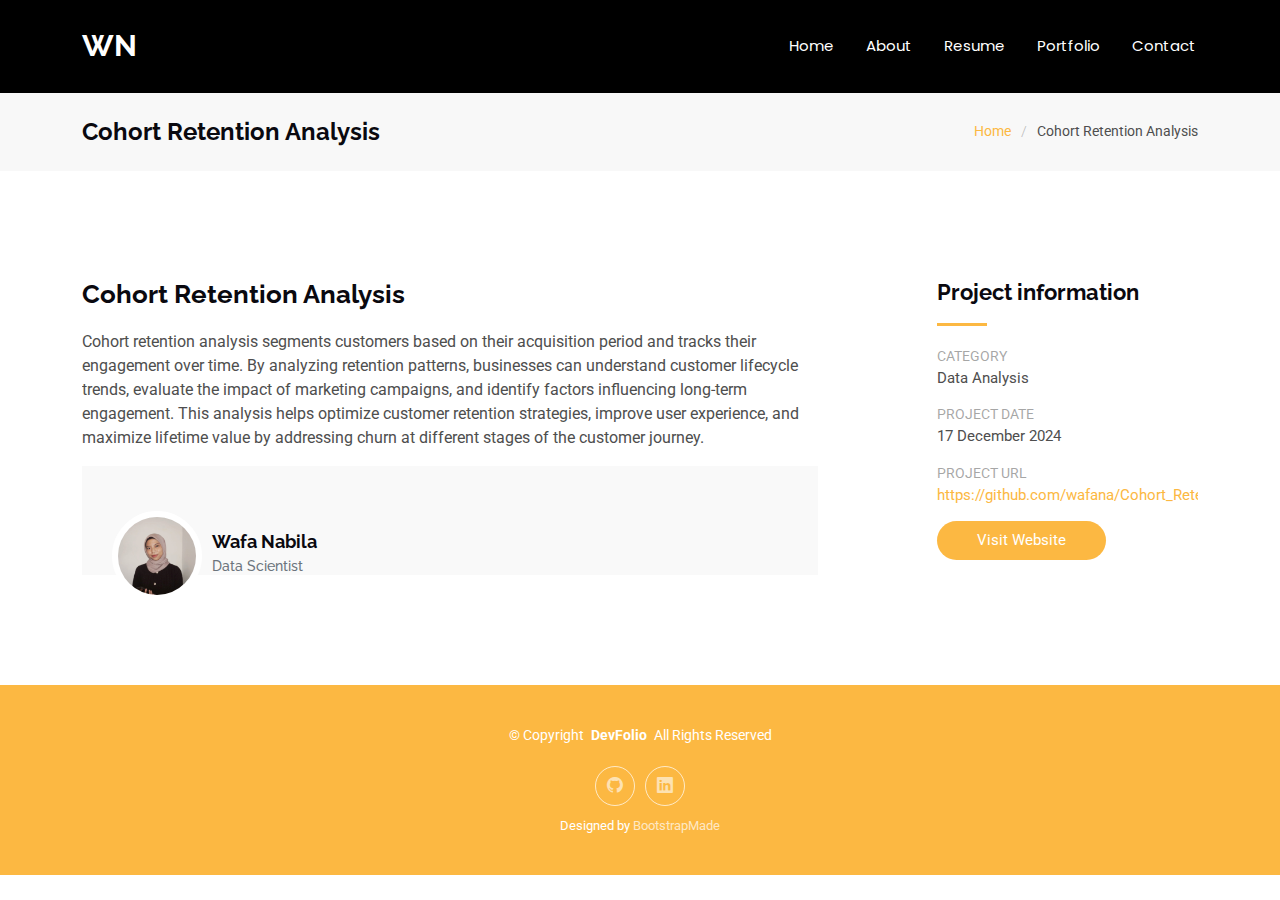
<file: portfolio-details-cohort.html>
<!DOCTYPE html>
<html lang="en">

<head>
  <meta charset="utf-8">
  <meta content="width=device-width, initial-scale=1.0" name="viewport">
  <title>Portfolio Details - DevFolio Bootstrap Template</title>
  <meta name="description" content="">
  <meta name="keywords" content="">

  <!-- Favicons -->
  <link href="assets/img/favicon.png" rel="icon">
  <link href="assets/img/apple-touch-icon.png" rel="apple-touch-icon">

  <!-- Fonts -->
  <link href="https://fonts.googleapis.com" rel="preconnect">
  <link href="https://fonts.gstatic.com" rel="preconnect" crossorigin>
  <link href="https://fonts.googleapis.com/css2?family=Roboto:ital,wght@0,100;0,300;0,400;0,500;0,700;0,900;1,100;1,300;1,400;1,500;1,700;1,900&family=Poppins:ital,wght@0,100;0,200;0,300;0,400;0,500;0,600;0,700;0,800;0,900;1,100;1,200;1,300;1,400;1,500;1,600;1,700;1,800;1,900&family=Raleway:ital,wght@0,100;0,200;0,300;0,400;0,500;0,600;0,700;0,800;0,900;1,100;1,200;1,300;1,400;1,500;1,600;1,700;1,800;1,900&display=swap" rel="stylesheet">

  <!-- Vendor CSS Files -->
  <link href="assets/vendor/bootstrap/css/bootstrap.min.css" rel="stylesheet">
  <link href="assets/vendor/bootstrap-icons/bootstrap-icons.css" rel="stylesheet">
  <link href="assets/vendor/aos/aos.css" rel="stylesheet">
  <link href="assets/vendor/glightbox/css/glightbox.min.css" rel="stylesheet">
  <link href="assets/vendor/swiper/swiper-bundle.min.css" rel="stylesheet">

  <!-- Main CSS File -->
  <link href="assets/css/main.css" rel="stylesheet">

  <!-- =======================================================
  * Template Name: DevFolio
  * Template URL: https://bootstrapmade.com/devfolio-bootstrap-portfolio-html-template/
  * Updated: Aug 07 2024 with Bootstrap v5.3.3
  * Author: BootstrapMade.com
  * License: https://bootstrapmade.com/license/
  ======================================================== -->
</head>

<body class="portfolio-details-page">

  <header id="header" class="header d-flex align-items-center sticky-top">
    <div class="container-fluid container-xl position-relative d-flex align-items-center justify-content-between">

      <a href="index.html" class="logo d-flex align-items-center">
        <!-- Uncomment the line below if you also wish to use an image logo -->
        <!-- <img src="assets/img/logo.png" alt=""> -->
        <h1 class="sitename">WN</h1>
      </a>

      <nav id="navmenu" class="navmenu">
        <ul>
          <li><a href="#hero">Home<br></a></li>
          <li><a href="#about">About</a></li>
          <li><a href="#resume">Resume</a></li>
          <li><a href="#portfolio">Portfolio</a></li>
          <li><a href="#contact">Contact</a></li>
        </ul>
        <i class="mobile-nav-toggle d-xl-none bi bi-list"></i>
      </nav>

    </div>
  </header>

  <main class="main">

    <!-- Page Title -->
    <div class="page-title" data-aos="fade">
      <div class="container d-lg-flex justify-content-between align-items-center">
        <h1 class="mb-2 mb-lg-0">Cohort Retention Analysis</h1>
        <nav class="breadcrumbs">
          <ol>
            <li><a href="index.html">Home</a></li>
            <li class="current">Cohort Retention Analysis</li>
          </ol>
        </nav>
      </div>
    </div><!-- End Page Title -->

    <!-- Portfolio Details Section -->
    <section id="portfolio-details" class="portfolio-details section">

      <div class="container" data-aos="fade-up">

        <div class="portfolio-details-slider swiper init-swiper">
          <script type="application/json" class="swiper-config">
            {
              "loop": true,
              "speed": 600,
              "autoplay": {
                "delay": 5000
              },
              "slidesPerView": "auto",
              "navigation": {
                "nextEl": ".swiper-button-next",
                "prevEl": ".swiper-button-prev"
              },
              "pagination": {
                "el": ".swiper-pagination",
                "type": "bullets",
                "clickable": true
              }
            }
          </script>
          <!-- <div class="swiper-wrapper align-items-center">

            <div class="swiper-slide">
              <img src="assets/img/portfolio/app-1.jpg" alt="">
            </div>

            <div class="swiper-slide">
              <img src="assets/img/portfolio/product-1.jpg" alt="">
            </div>

            <div class="swiper-slide">
              <img src="assets/img/portfolio/branding-1.jpg" alt="">
            </div>

            <div class="swiper-slide">
              <img src="assets/img/portfolio/books-1.jpg" alt="">
            </div>

          </div>
          <div class="swiper-button-prev"></div>
          <div class="swiper-button-next"></div>
          <div class="swiper-pagination"></div>
        </div> -->

        <div class="row justify-content-between gy-4 mt-4">

          <div class="col-lg-8" data-aos="fade-up">
            <div class="portfolio-description">
              <h2>Cohort Retention Analysis</h2>
              <p>
                Cohort retention analysis segments customers based on their acquisition period and tracks 
                their engagement over time. By analyzing retention patterns, businesses can understand customer 
                lifecycle trends, evaluate the impact of marketing campaigns, and identify factors influencing long-term engagement. 
                This analysis helps optimize customer retention strategies, improve user experience, and maximize lifetime value by addressing 
                churn at different stages of the customer journey.
              </p>
              
              <div class="testimonial-item">
               
                <div>
                  <img src="assets/img/Untitled Project (1).jpg" class="testimonial-img" alt="">
                  <h3>Wafa Nabila</h3>
                  <h4>Data Scientist</h4>
                </div>
              </div>
            </div>
          </div>

          <div class="col-lg-3" data-aos="fade-up" data-aos-delay="100">
            <div class="portfolio-info">
              <h3>Project information</h3>
              <ul>
                <li><strong>Category</strong>Data Analysis</li>
                <li><strong>Project date</strong> 17 December 2024</li>
                <li><strong>Project URL</strong> <a href="#">https://github.com/wafana/Cohort_Retention_Analysis</a></li>
                <li><a href="#" class="btn-visit align-self-start">Visit Website</a></li>
              </ul>
            </div>
          </div>

        </div>

      </div>

    </section><!-- /Portfolio Details Section -->

  </main>

  <footer id="footer" class="footer accent-background">

    <div class="container">
      <div class="copyright text-center ">
        <p>© <span>Copyright</span> <strong class="px-1 sitename">DevFolio</strong> <span>All Rights Reserved</span></p>
      </div>
      <div class="social-links d-flex justify-content-center">
        <a href="https://github.com/wafana"><i class="bi bi-github"></i></a>
        <a href="https://www.linkedin.com/in/wafanabilas/"><i class="bi bi-linkedin"></i></a>
      </div>
      <div class="credits">
        <!-- All the links in the footer should remain intact. -->
        <!-- You can delete the links only if you've purchased the pro version. -->
        <!-- Licensing information: https://bootstrapmade.com/license/ -->
        <!-- Purchase the pro version with working PHP/AJAX contact form: [buy-url] -->
        Designed by <a href="https://bootstrapmade.com/">BootstrapMade</a>
      </div>
    </div>

  </footer>

  <!-- Scroll Top -->
  <a href="#" id="scroll-top" class="scroll-top d-flex align-items-center justify-content-center"><i class="bi bi-arrow-up-short"></i></a>

  <!-- Preloader -->
  <div id="preloader"></div>

  <!-- Vendor JS Files -->
  <script src="assets/vendor/bootstrap/js/bootstrap.bundle.min.js"></script>
  <script src="assets/vendor/php-email-form/validate.js"></script>
  <script src="assets/vendor/aos/aos.js"></script>
  <script src="assets/vendor/typed.js/typed.umd.js"></script>
  <script src="assets/vendor/waypoints/noframework.waypoints.js"></script>
  <script src="assets/vendor/purecounter/purecounter_vanilla.js"></script>
  <script src="assets/vendor/glightbox/js/glightbox.min.js"></script>
  <script src="assets/vendor/imagesloaded/imagesloaded.pkgd.min.js"></script>
  <script src="assets/vendor/isotope-layout/isotope.pkgd.min.js"></script>
  <script src="assets/vendor/swiper/swiper-bundle.min.js"></script>

  <!-- Main JS File -->
  <script src="assets/js/main.js"></script>

</body>

</html>
</file>
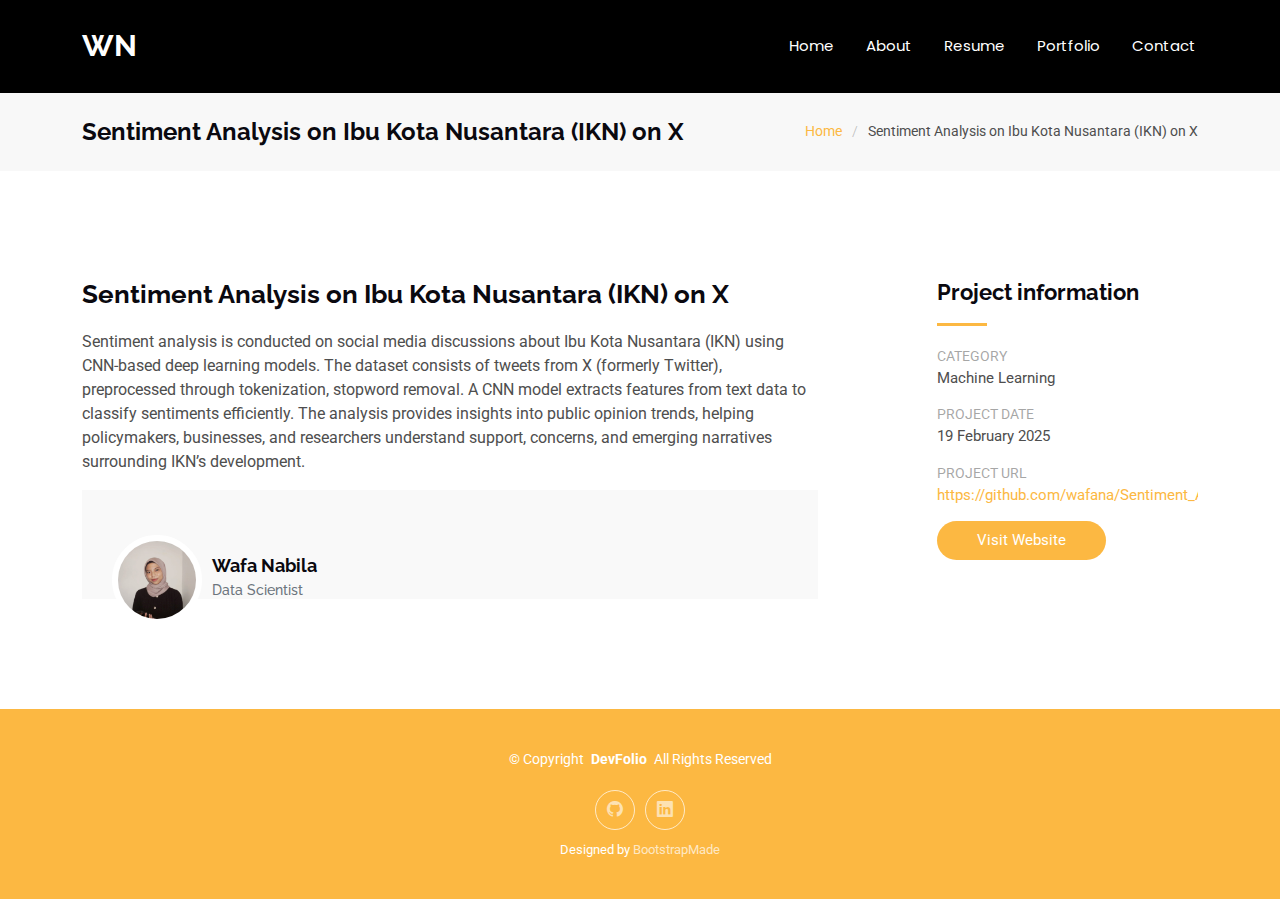
<file: portfolio-details-ikn.html>
<!DOCTYPE html>
<html lang="en">

<head>
  <meta charset="utf-8">
  <meta content="width=device-width, initial-scale=1.0" name="viewport">
  <title>Portfolio Details - DevFolio Bootstrap Template</title>
  <meta name="description" content="">
  <meta name="keywords" content="">

  <!-- Favicons -->
  <link href="assets/img/favicon.png" rel="icon">
  <link href="assets/img/apple-touch-icon.png" rel="apple-touch-icon">

  <!-- Fonts -->
  <link href="https://fonts.googleapis.com" rel="preconnect">
  <link href="https://fonts.gstatic.com" rel="preconnect" crossorigin>
  <link href="https://fonts.googleapis.com/css2?family=Roboto:ital,wght@0,100;0,300;0,400;0,500;0,700;0,900;1,100;1,300;1,400;1,500;1,700;1,900&family=Poppins:ital,wght@0,100;0,200;0,300;0,400;0,500;0,600;0,700;0,800;0,900;1,100;1,200;1,300;1,400;1,500;1,600;1,700;1,800;1,900&family=Raleway:ital,wght@0,100;0,200;0,300;0,400;0,500;0,600;0,700;0,800;0,900;1,100;1,200;1,300;1,400;1,500;1,600;1,700;1,800;1,900&display=swap" rel="stylesheet">

  <!-- Vendor CSS Files -->
  <link href="assets/vendor/bootstrap/css/bootstrap.min.css" rel="stylesheet">
  <link href="assets/vendor/bootstrap-icons/bootstrap-icons.css" rel="stylesheet">
  <link href="assets/vendor/aos/aos.css" rel="stylesheet">
  <link href="assets/vendor/glightbox/css/glightbox.min.css" rel="stylesheet">
  <link href="assets/vendor/swiper/swiper-bundle.min.css" rel="stylesheet">

  <!-- Main CSS File -->
  <link href="assets/css/main.css" rel="stylesheet">

  <!-- =======================================================
  * Template Name: DevFolio
  * Template URL: https://bootstrapmade.com/devfolio-bootstrap-portfolio-html-template/
  * Updated: Aug 07 2024 with Bootstrap v5.3.3
  * Author: BootstrapMade.com
  * License: https://bootstrapmade.com/license/
  ======================================================== -->
</head>

<body class="portfolio-details-page">

  <header id="header" class="header d-flex align-items-center sticky-top">
    <div class="container-fluid container-xl position-relative d-flex align-items-center justify-content-between">

      <a href="index.html" class="logo d-flex align-items-center">
        <!-- Uncomment the line below if you also wish to use an image logo -->
        <!-- <img src="assets/img/logo.png" alt=""> -->
        <h1 class="sitename">WN</h1>
      </a>

      <nav id="navmenu" class="navmenu">
        <ul>
          <li><a href="#hero">Home<br></a></li>
          <li><a href="#about">About</a></li>
          <li><a href="#resume">Resume</a></li>
          <li><a href="#portfolio">Portfolio</a></li>
          <li><a href="#contact">Contact</a></li>
        </ul>
        <i class="mobile-nav-toggle d-xl-none bi bi-list"></i>
      </nav>

    </div>
  </header>

  <main class="main">

    <!-- Page Title -->
    <div class="page-title" data-aos="fade">
      <div class="container d-lg-flex justify-content-between align-items-center">
        <h1 class="mb-2 mb-lg-0">Sentiment Analysis on Ibu Kota Nusantara (IKN) on X</h1>
        <nav class="breadcrumbs">
          <ol>
            <li><a href="index.html">Home</a></li>
            <li class="current">Sentiment Analysis on Ibu Kota Nusantara (IKN) on X</li>
          </ol>
        </nav>
      </div>
    </div><!-- End Page Title -->

    <!-- Portfolio Details Section -->
    <section id="portfolio-details" class="portfolio-details section">

      <div class="container" data-aos="fade-up">

        <div class="portfolio-details-slider swiper init-swiper">
          <script type="application/json" class="swiper-config">
            {
              "loop": true,
              "speed": 600,
              "autoplay": {
                "delay": 5000
              },
              "slidesPerView": "auto",
              "navigation": {
                "nextEl": ".swiper-button-next",
                "prevEl": ".swiper-button-prev"
              },
              "pagination": {
                "el": ".swiper-pagination",
                "type": "bullets",
                "clickable": true
              }
            }
          </script>
          <!-- <div class="swiper-wrapper align-items-center">

            <div class="swiper-slide">
              <img src="assets/img/portfolio/app-1.jpg" alt="">
            </div>

            <div class="swiper-slide">
              <img src="assets/img/portfolio/product-1.jpg" alt="">
            </div>

            <div class="swiper-slide">
              <img src="assets/img/portfolio/branding-1.jpg" alt="">
            </div>

            <div class="swiper-slide">
              <img src="assets/img/portfolio/books-1.jpg" alt="">
            </div>

          </div>
          <div class="swiper-button-prev"></div>
          <div class="swiper-button-next"></div>
          <div class="swiper-pagination"></div>
        </div> -->

        <div class="row justify-content-between gy-4 mt-4">

          <div class="col-lg-8" data-aos="fade-up">
            <div class="portfolio-description">
              <h2>Sentiment Analysis on Ibu Kota Nusantara (IKN) on X
              </h2>
              <p>
                Sentiment analysis is conducted on social media discussions about Ibu Kota Nusantara (IKN) using CNN-based 
                deep learning models. The dataset consists of tweets from X (formerly Twitter), preprocessed through tokenization, 
                stopword removal. A CNN model extracts features from text data to classify sentiments efficiently. The analysis provides 
                insights into public opinion trends, helping policymakers, businesses, and researchers understand support, concerns, and 
                emerging narratives surrounding IKN’s development.
              </p>
              
              <div class="testimonial-item">
               
                <div>
                  <img src="assets/img/Untitled Project (1).jpg" class="testimonial-img" alt="">
                  <h3>Wafa Nabila</h3>
                  <h4>Data Scientist</h4>
                </div>
              </div>
            </div>
          </div>

          <div class="col-lg-3" data-aos="fade-up" data-aos-delay="100">
            <div class="portfolio-info">
              <h3>Project information</h3>
              <ul>
                <li><strong>Category</strong>Machine Learning</li>
                <li><strong>Project date</strong> 19 February 2025</li>
                <li><strong>Project URL</strong> <a href="#">https://github.com/wafana/Sentiment_Analysis_IKN</a></li>
                <li><a href="#" class="btn-visit align-self-start">Visit Website</a></li>
              </ul>
            </div>
          </div>

        </div>

      </div>

    </section><!-- /Portfolio Details Section -->

  </main>

  <footer id="footer" class="footer accent-background">

    <div class="container">
      <div class="copyright text-center ">
        <p>© <span>Copyright</span> <strong class="px-1 sitename">DevFolio</strong> <span>All Rights Reserved</span></p>
      </div>
      <div class="social-links d-flex justify-content-center">
        <a href="https://github.com/wafana"><i class="bi bi-github"></i></a>
        <a href="https://www.linkedin.com/in/wafanabilas/"><i class="bi bi-linkedin"></i></a>
      </div>
      <div class="credits">
        <!-- All the links in the footer should remain intact. -->
        <!-- You can delete the links only if you've purchased the pro version. -->
        <!-- Licensing information: https://bootstrapmade.com/license/ -->
        <!-- Purchase the pro version with working PHP/AJAX contact form: [buy-url] -->
        Designed by <a href="https://bootstrapmade.com/">BootstrapMade</a>
      </div>
    </div>

  </footer>

  <!-- Scroll Top -->
  <a href="#" id="scroll-top" class="scroll-top d-flex align-items-center justify-content-center"><i class="bi bi-arrow-up-short"></i></a>

  <!-- Preloader -->
  <div id="preloader"></div>

  <!-- Vendor JS Files -->
  <script src="assets/vendor/bootstrap/js/bootstrap.bundle.min.js"></script>
  <script src="assets/vendor/php-email-form/validate.js"></script>
  <script src="assets/vendor/aos/aos.js"></script>
  <script src="assets/vendor/typed.js/typed.umd.js"></script>
  <script src="assets/vendor/waypoints/noframework.waypoints.js"></script>
  <script src="assets/vendor/purecounter/purecounter_vanilla.js"></script>
  <script src="assets/vendor/glightbox/js/glightbox.min.js"></script>
  <script src="assets/vendor/imagesloaded/imagesloaded.pkgd.min.js"></script>
  <script src="assets/vendor/isotope-layout/isotope.pkgd.min.js"></script>
  <script src="assets/vendor/swiper/swiper-bundle.min.js"></script>

  <!-- Main JS File -->
  <script src="assets/js/main.js"></script>

</body>

</html>
</file>
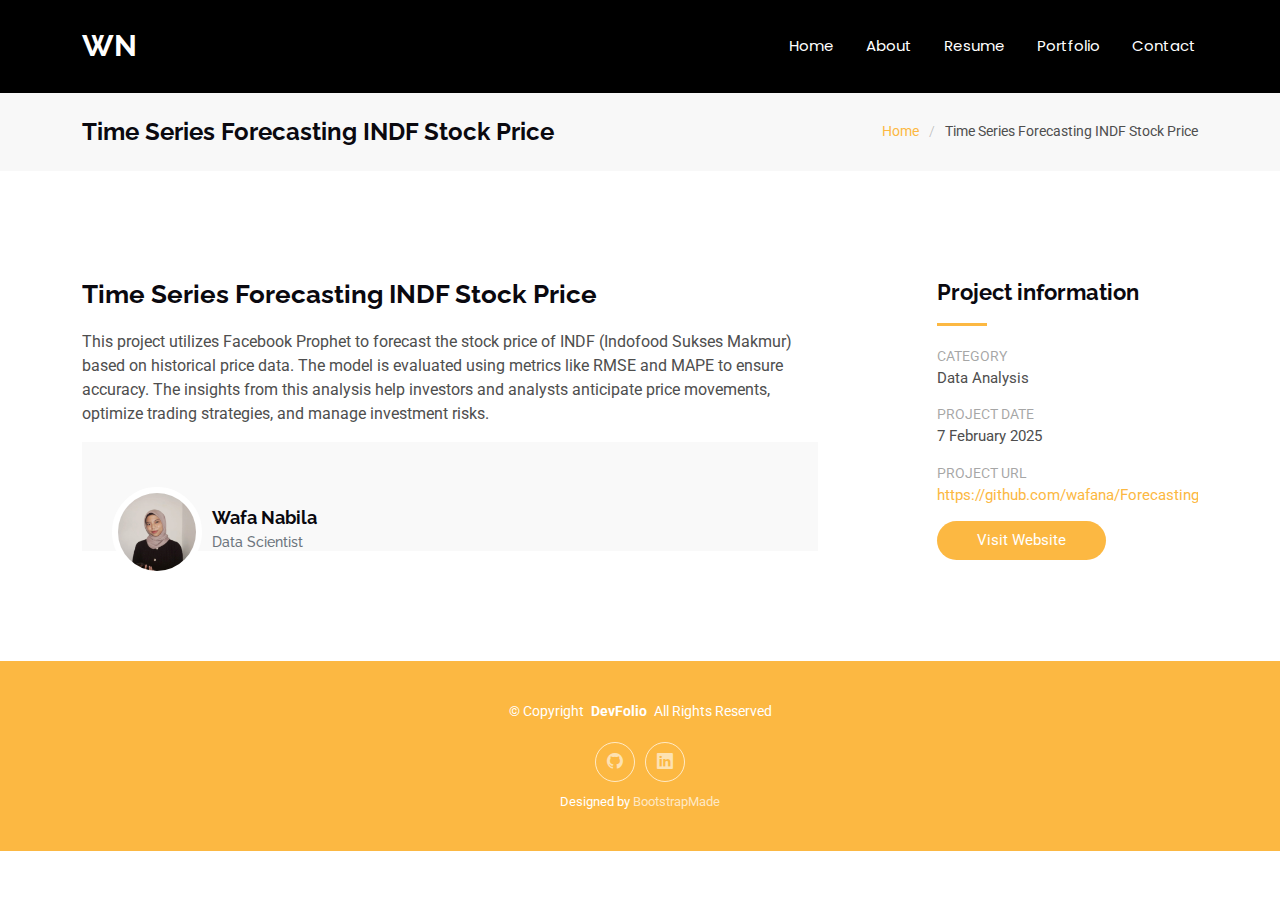
<file: portfolio-details-indf.html>
<!DOCTYPE html>
<html lang="en">

<head>
  <meta charset="utf-8">
  <meta content="width=device-width, initial-scale=1.0" name="viewport">
  <title>Portfolio Details - DevFolio Bootstrap Template</title>
  <meta name="description" content="">
  <meta name="keywords" content="">

  <!-- Favicons -->
  <link href="assets/img/favicon.png" rel="icon">
  <link href="assets/img/apple-touch-icon.png" rel="apple-touch-icon">

  <!-- Fonts -->
  <link href="https://fonts.googleapis.com" rel="preconnect">
  <link href="https://fonts.gstatic.com" rel="preconnect" crossorigin>
  <link href="https://fonts.googleapis.com/css2?family=Roboto:ital,wght@0,100;0,300;0,400;0,500;0,700;0,900;1,100;1,300;1,400;1,500;1,700;1,900&family=Poppins:ital,wght@0,100;0,200;0,300;0,400;0,500;0,600;0,700;0,800;0,900;1,100;1,200;1,300;1,400;1,500;1,600;1,700;1,800;1,900&family=Raleway:ital,wght@0,100;0,200;0,300;0,400;0,500;0,600;0,700;0,800;0,900;1,100;1,200;1,300;1,400;1,500;1,600;1,700;1,800;1,900&display=swap" rel="stylesheet">

  <!-- Vendor CSS Files -->
  <link href="assets/vendor/bootstrap/css/bootstrap.min.css" rel="stylesheet">
  <link href="assets/vendor/bootstrap-icons/bootstrap-icons.css" rel="stylesheet">
  <link href="assets/vendor/aos/aos.css" rel="stylesheet">
  <link href="assets/vendor/glightbox/css/glightbox.min.css" rel="stylesheet">
  <link href="assets/vendor/swiper/swiper-bundle.min.css" rel="stylesheet">

  <!-- Main CSS File -->
  <link href="assets/css/main.css" rel="stylesheet">

  <!-- =======================================================
  * Template Name: DevFolio
  * Template URL: https://bootstrapmade.com/devfolio-bootstrap-portfolio-html-template/
  * Updated: Aug 07 2024 with Bootstrap v5.3.3
  * Author: BootstrapMade.com
  * License: https://bootstrapmade.com/license/
  ======================================================== -->
</head>

<body class="portfolio-details-page">

  <header id="header" class="header d-flex align-items-center sticky-top">
    <div class="container-fluid container-xl position-relative d-flex align-items-center justify-content-between">

      <a href="index.html" class="logo d-flex align-items-center">
        <!-- Uncomment the line below if you also wish to use an image logo -->
        <!-- <img src="assets/img/logo.png" alt=""> -->
        <h1 class="sitename">WN</h1>
      </a>

      <nav id="navmenu" class="navmenu">
        <ul>
          <li><a href="#hero">Home<br></a></li>
          <li><a href="#about">About</a></li>
          <li><a href="#resume">Resume</a></li>
          <li><a href="#portfolio">Portfolio</a></li>
          <li><a href="#contact">Contact</a></li>
        </ul>
        <i class="mobile-nav-toggle d-xl-none bi bi-list"></i>
      </nav>

    </div>
  </header>

  <main class="main">

    <!-- Page Title -->
    <div class="page-title" data-aos="fade">
      <div class="container d-lg-flex justify-content-between align-items-center">
        <h1 class="mb-2 mb-lg-0">Time Series Forecasting INDF Stock Price</h1>
        <nav class="breadcrumbs">
          <ol>
            <li><a href="index.html">Home</a></li>
            <li class="current">Time Series Forecasting INDF Stock Price</li>
          </ol>
        </nav>
      </div>
    </div><!-- End Page Title -->

    <!-- Portfolio Details Section -->
    <section id="portfolio-details" class="portfolio-details section">

      <div class="container" data-aos="fade-up">

        <div class="portfolio-details-slider swiper init-swiper">
          <script type="application/json" class="swiper-config">
            {
              "loop": true,
              "speed": 600,
              "autoplay": {
                "delay": 5000
              },
              "slidesPerView": "auto",
              "navigation": {
                "nextEl": ".swiper-button-next",
                "prevEl": ".swiper-button-prev"
              },
              "pagination": {
                "el": ".swiper-pagination",
                "type": "bullets",
                "clickable": true
              }
            }
          </script>
          <!-- <div class="swiper-wrapper align-items-center">

            <div class="swiper-slide">
              <img src="assets/img/portfolio/app-1.jpg" alt="">
            </div>

            <div class="swiper-slide">
              <img src="assets/img/portfolio/product-1.jpg" alt="">
            </div>

            <div class="swiper-slide">
              <img src="assets/img/portfolio/branding-1.jpg" alt="">
            </div>

            <div class="swiper-slide">
              <img src="assets/img/portfolio/books-1.jpg" alt="">
            </div>

          </div>
          <div class="swiper-button-prev"></div>
          <div class="swiper-button-next"></div>
          <div class="swiper-pagination"></div>
        </div> -->

        <div class="row justify-content-between gy-4 mt-4">

          <div class="col-lg-8" data-aos="fade-up">
            <div class="portfolio-description">
              <h2>Time Series Forecasting INDF Stock Price</h2>
              <p>
                This project utilizes Facebook Prophet to forecast the stock price of INDF (Indofood Sukses Makmur) based 
                on historical price data. The model is evaluated using metrics like RMSE 
                and MAPE to ensure accuracy. The insights from this analysis help investors and analysts anticipate price movements, optimize 
                trading strategies, and manage investment risks.
              </p>
              
              <div class="testimonial-item">
               
                <div>
                  <img src="assets/img/Untitled Project (1).jpg" class="testimonial-img" alt="">
                  <h3>Wafa Nabila</h3>
                  <h4>Data Scientist</h4>
                </div>
              </div>
            </div>
          </div>

          <div class="col-lg-3" data-aos="fade-up" data-aos-delay="100">
            <div class="portfolio-info">
              <h3>Project information</h3>
              <ul>
                <li><strong>Category</strong>Data Analysis</li>
                <li><strong>Project date</strong> 7 February 2025</li>
                <li><strong>Project URL</strong> <a href="#">https://github.com/wafana/Forecasting_INDF_Stock_Price</a></li>
                <li><a href="#" class="btn-visit align-self-start">Visit Website</a></li>
              </ul>
            </div>
          </div>

        </div>

      </div>

    </section><!-- /Portfolio Details Section -->

  </main>

  <footer id="footer" class="footer accent-background">

    <div class="container">
      <div class="copyright text-center ">
        <p>© <span>Copyright</span> <strong class="px-1 sitename">DevFolio</strong> <span>All Rights Reserved</span></p>
      </div>
      <div class="social-links d-flex justify-content-center">
        <a href="https://github.com/wafana"><i class="bi bi-github"></i></a>
        <a href="https://www.linkedin.com/in/wafanabilas/"><i class="bi bi-linkedin"></i></a>
      </div>
      <div class="credits">
        <!-- All the links in the footer should remain intact. -->
        <!-- You can delete the links only if you've purchased the pro version. -->
        <!-- Licensing information: https://bootstrapmade.com/license/ -->
        <!-- Purchase the pro version with working PHP/AJAX contact form: [buy-url] -->
        Designed by <a href="https://bootstrapmade.com/">BootstrapMade</a>
      </div>
    </div>

  </footer>

  <!-- Scroll Top -->
  <a href="#" id="scroll-top" class="scroll-top d-flex align-items-center justify-content-center"><i class="bi bi-arrow-up-short"></i></a>

  <!-- Preloader -->
  <div id="preloader"></div>

  <!-- Vendor JS Files -->
  <script src="assets/vendor/bootstrap/js/bootstrap.bundle.min.js"></script>
  <script src="assets/vendor/php-email-form/validate.js"></script>
  <script src="assets/vendor/aos/aos.js"></script>
  <script src="assets/vendor/typed.js/typed.umd.js"></script>
  <script src="assets/vendor/waypoints/noframework.waypoints.js"></script>
  <script src="assets/vendor/purecounter/purecounter_vanilla.js"></script>
  <script src="assets/vendor/glightbox/js/glightbox.min.js"></script>
  <script src="assets/vendor/imagesloaded/imagesloaded.pkgd.min.js"></script>
  <script src="assets/vendor/isotope-layout/isotope.pkgd.min.js"></script>
  <script src="assets/vendor/swiper/swiper-bundle.min.js"></script>

  <!-- Main JS File -->
  <script src="assets/js/main.js"></script>

</body>

</html>
</file>
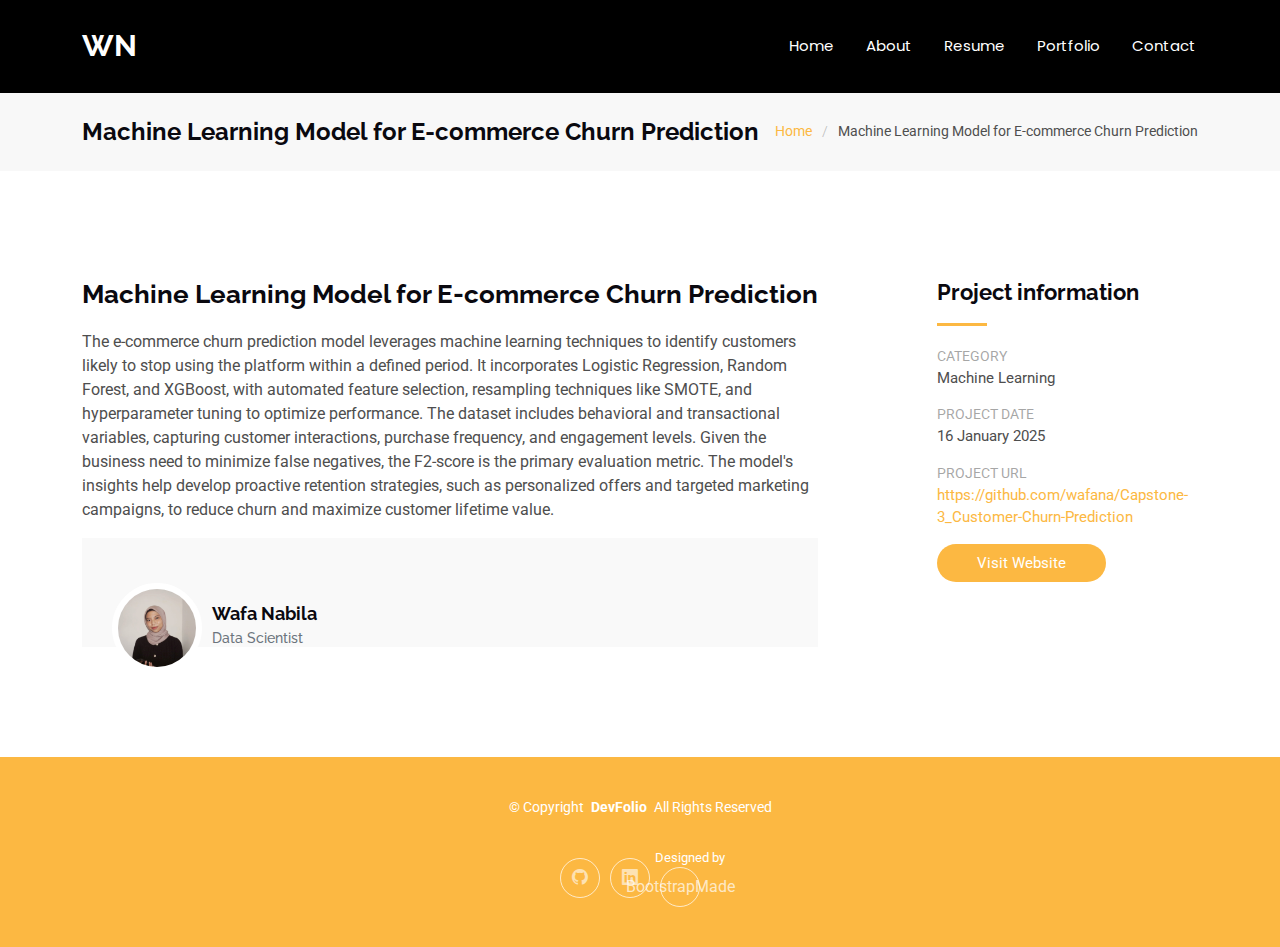
<file: portfolio-details-mlecom.html>
<!DOCTYPE html>
<html lang="en">

<head>
  <meta charset="utf-8">
  <meta content="width=device-width, initial-scale=1.0" name="viewport">
  <title>Portfolio Details - DevFolio Bootstrap Template</title>
  <meta name="description" content="">
  <meta name="keywords" content="">

  <!-- Favicons -->
  <link href="assets/img/favicon.png" rel="icon">
  <link href="assets/img/apple-touch-icon.png" rel="apple-touch-icon">

  <!-- Fonts -->
  <link href="https://fonts.googleapis.com" rel="preconnect">
  <link href="https://fonts.gstatic.com" rel="preconnect" crossorigin>
  <link href="https://fonts.googleapis.com/css2?family=Roboto:ital,wght@0,100;0,300;0,400;0,500;0,700;0,900;1,100;1,300;1,400;1,500;1,700;1,900&family=Poppins:ital,wght@0,100;0,200;0,300;0,400;0,500;0,600;0,700;0,800;0,900;1,100;1,200;1,300;1,400;1,500;1,600;1,700;1,800;1,900&family=Raleway:ital,wght@0,100;0,200;0,300;0,400;0,500;0,600;0,700;0,800;0,900;1,100;1,200;1,300;1,400;1,500;1,600;1,700;1,800;1,900&display=swap" rel="stylesheet">

  <!-- Vendor CSS Files -->
  <link href="assets/vendor/bootstrap/css/bootstrap.min.css" rel="stylesheet">
  <link href="assets/vendor/bootstrap-icons/bootstrap-icons.css" rel="stylesheet">
  <link href="assets/vendor/aos/aos.css" rel="stylesheet">
  <link href="assets/vendor/glightbox/css/glightbox.min.css" rel="stylesheet">
  <link href="assets/vendor/swiper/swiper-bundle.min.css" rel="stylesheet">

  <!-- Main CSS File -->
  <link href="assets/css/main.css" rel="stylesheet">

  <!-- =======================================================
  * Template Name: DevFolio
  * Template URL: https://bootstrapmade.com/devfolio-bootstrap-portfolio-html-template/
  * Updated: Aug 07 2024 with Bootstrap v5.3.3
  * Author: BootstrapMade.com
  * License: https://bootstrapmade.com/license/
  ======================================================== -->
</head>

<body class="portfolio-details-page">

  <header id="header" class="header d-flex align-items-center sticky-top">
    <div class="container-fluid container-xl position-relative d-flex align-items-center justify-content-between">

      <a href="index.html" class="logo d-flex align-items-center">
        <!-- Uncomment the line below if you also wish to use an image logo -->
        <!-- <img src="assets/img/logo.png" alt=""> -->
        <h1 class="sitename">WN</h1>
      </a>

      <nav id="navmenu" class="navmenu">
        <ul>
          <li><a href="#hero">Home<br></a></li>
          <li><a href="#about">About</a></li>
          <li><a href="#resume">Resume</a></li>
          <li><a href="#portfolio">Portfolio</a></li>
          <li><a href="#contact">Contact</a></li>
        </ul>
        <i class="mobile-nav-toggle d-xl-none bi bi-list"></i>
      </nav>

    </div>
  </header>

  <main class="main">

    <!-- Page Title -->
    <div class="page-title" data-aos="fade">
      <div class="container d-lg-flex justify-content-between align-items-center">
        <h1 class="mb-2 mb-lg-0">Machine Learning Model for E-commerce Churn Prediction</h1>
        <nav class="breadcrumbs">
          <ol>
            <li><a href="index.html">Home</a></li>
            <li class="current">Machine Learning Model for E-commerce Churn Prediction</li>
          </ol>
        </nav>
      </div>
    </div><!-- End Page Title -->

    <!-- Portfolio Details Section -->
    <section id="portfolio-details" class="portfolio-details section">

      <div class="container" data-aos="fade-up">

        <div class="portfolio-details-slider swiper init-swiper">
          <script type="application/json" class="swiper-config">
            {
              "loop": true,
              "speed": 600,
              "autoplay": {
                "delay": 5000
              },
              "slidesPerView": "auto",
              "navigation": {
                "nextEl": ".swiper-button-next",
                "prevEl": ".swiper-button-prev"
              },
              "pagination": {
                "el": ".swiper-pagination",
                "type": "bullets",
                "clickable": true
              }
            }
          </script>
          <!-- <div class="swiper-wrapper align-items-center">

            <div class="swiper-slide">
              <img src="assets/img/portfolio/app-1.jpg" alt="">
            </div>

            <div class="swiper-slide">
              <img src="assets/img/portfolio/product-1.jpg" alt="">
            </div>

            <div class="swiper-slide">
              <img src="assets/img/portfolio/branding-1.jpg" alt="">
            </div>

            <div class="swiper-slide">
              <img src="assets/img/portfolio/books-1.jpg" alt="">
            </div>

          </div>
          <div class="swiper-button-prev"></div>
          <div class="swiper-button-next"></div>
          <div class="swiper-pagination"></div>
        </div> -->

        <div class="row justify-content-between gy-4 mt-4">

          <div class="col-lg-8" data-aos="fade-up">
            <div class="portfolio-description">
              <h2>Machine Learning Model for E-commerce Churn Prediction
              </h2>
              <p>
                The e-commerce churn prediction model leverages machine learning techniques to 
                identify customers likely to stop using the platform within a defined period. It 
                incorporates Logistic Regression, Random Forest, and XGBoost, with automated feature 
                selection, resampling techniques like SMOTE, and hyperparameter tuning to optimize performance. 
                The dataset includes behavioral and transactional variables, capturing customer interactions, purchase 
                frequency, and engagement levels. Given the business need to minimize false negatives, the F2-score is the 
                primary evaluation metric. The model's insights help develop proactive retention strategies, such as personalized 
                offers and targeted marketing campaigns, to reduce churn and maximize customer lifetime value.
              </p>
              
              <div class="testimonial-item">
               
                <div>
                  <img src="assets/img/Untitled Project (1).jpg" class="testimonial-img" alt="">
                  <h3>Wafa Nabila</h3>
                  <h4>Data Scientist</h4>
                </div>
              </div>
            </div>
          </div>

          <div class="col-lg-3" data-aos="fade-up" data-aos-delay="100">
            <div class="portfolio-info">
              <h3>Project information</h3>
              <ul>
                <li><strong>Category</strong>Machine Learning</li>
                <li><strong>Project date</strong> 16 January 2025</li>
                <li><strong>Project URL</strong> <a href="#">https://github.com/wafana/Capstone-3_Customer-Churn-Prediction</a></li>
                <li><a href="#" class="btn-visit align-self-start">Visit Website</a></li>
              </ul>
            </div>
          </div>

        </div>

      </div>

    </section><!-- /Portfolio Details Section -->

  </main>

  <footer id="footer" class="footer accent-background">

    <div class="container">
      <div class="copyright text-center ">
        <p>© <span>Copyright</span> <strong class="px-1 sitename">DevFolio</strong> <span>All Rights Reserved</span></p>
      </div>
      <div class="social-links d-flex justify-content-center">
        <div class="social-links d-flex justify-content-center">
          <a href="https://github.com/wafana"><i class="bi bi-github"></i></a>
          <a href="https://www.linkedin.com/in/wafanabilas/"><i class="bi bi-linkedin"></i></a>
        </div>
      <div class="credits">
        <!-- All the links in the footer should remain intact. -->
        <!-- You can delete the links only if you've purchased the pro version. -->
        <!-- Licensing information: https://bootstrapmade.com/license/ -->
        <!-- Purchase the pro version with working PHP/AJAX contact form: [buy-url] -->
        Designed by <a href="https://bootstrapmade.com/">BootstrapMade</a>
      </div>
    </div>

  </footer>

  <!-- Scroll Top -->
  <a href="#" id="scroll-top" class="scroll-top d-flex align-items-center justify-content-center"><i class="bi bi-arrow-up-short"></i></a>

  <!-- Preloader -->
  <div id="preloader"></div>

  <!-- Vendor JS Files -->
  <script src="assets/vendor/bootstrap/js/bootstrap.bundle.min.js"></script>
  <script src="assets/vendor/php-email-form/validate.js"></script>
  <script src="assets/vendor/aos/aos.js"></script>
  <script src="assets/vendor/typed.js/typed.umd.js"></script>
  <script src="assets/vendor/waypoints/noframework.waypoints.js"></script>
  <script src="assets/vendor/purecounter/purecounter_vanilla.js"></script>
  <script src="assets/vendor/glightbox/js/glightbox.min.js"></script>
  <script src="assets/vendor/imagesloaded/imagesloaded.pkgd.min.js"></script>
  <script src="assets/vendor/isotope-layout/isotope.pkgd.min.js"></script>
  <script src="assets/vendor/swiper/swiper-bundle.min.js"></script>

  <!-- Main JS File -->
  <script src="assets/js/main.js"></script>

</body>

</html>
</file>
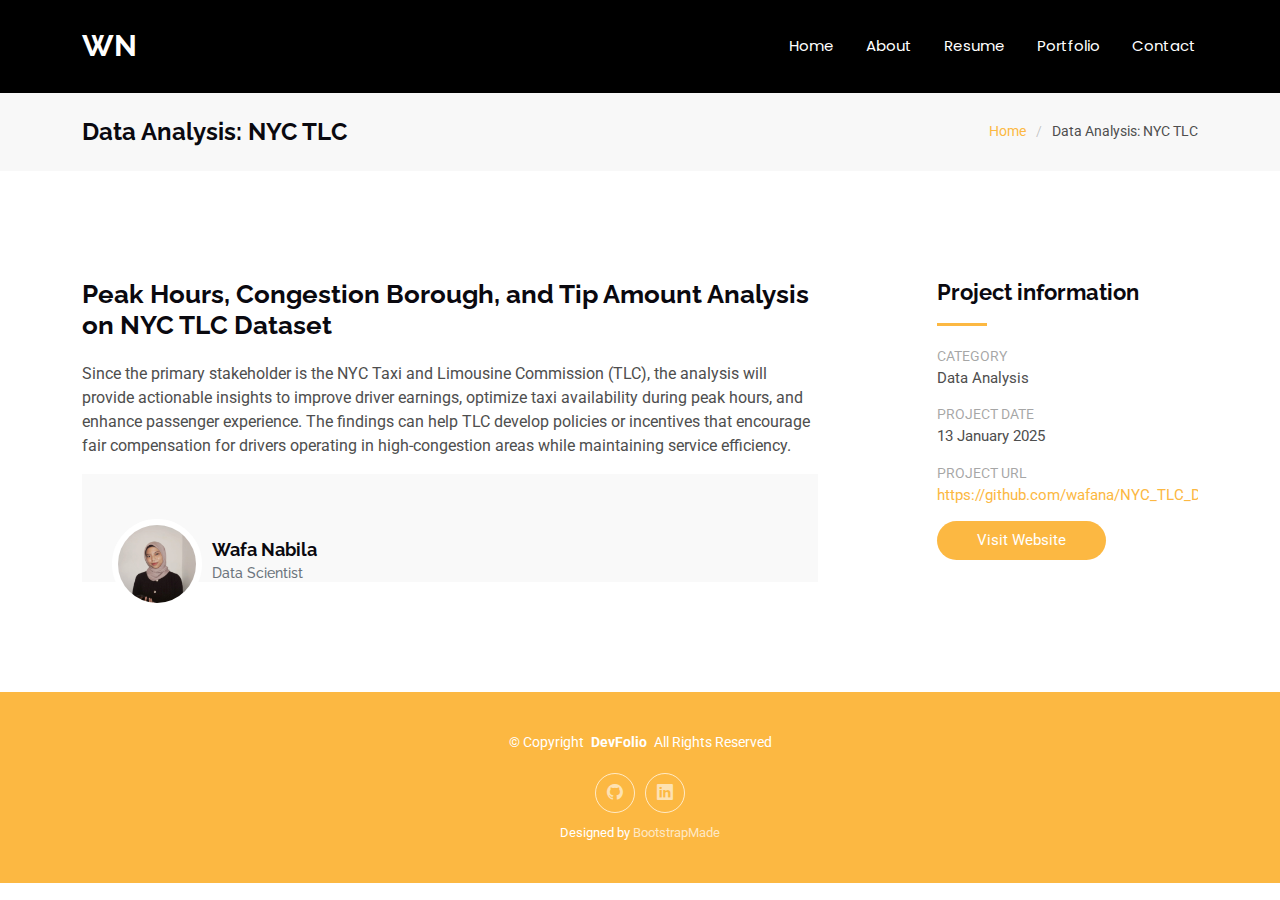
<file: portfolio-details-nyctlc.html>
<!DOCTYPE html>
<html lang="en">

<head>
  <meta charset="utf-8">
  <meta content="width=device-width, initial-scale=1.0" name="viewport">
  <title>Portfolio Details - DevFolio Bootstrap Template</title>
  <meta name="description" content="">
  <meta name="keywords" content="">

  <!-- Favicons -->
  <link href="assets/img/favicon.png" rel="icon">
  <link href="assets/img/apple-touch-icon.png" rel="apple-touch-icon">

  <!-- Fonts -->
  <link href="https://fonts.googleapis.com" rel="preconnect">
  <link href="https://fonts.gstatic.com" rel="preconnect" crossorigin>
  <link href="https://fonts.googleapis.com/css2?family=Roboto:ital,wght@0,100;0,300;0,400;0,500;0,700;0,900;1,100;1,300;1,400;1,500;1,700;1,900&family=Poppins:ital,wght@0,100;0,200;0,300;0,400;0,500;0,600;0,700;0,800;0,900;1,100;1,200;1,300;1,400;1,500;1,600;1,700;1,800;1,900&family=Raleway:ital,wght@0,100;0,200;0,300;0,400;0,500;0,600;0,700;0,800;0,900;1,100;1,200;1,300;1,400;1,500;1,600;1,700;1,800;1,900&display=swap" rel="stylesheet">

  <!-- Vendor CSS Files -->
  <link href="assets/vendor/bootstrap/css/bootstrap.min.css" rel="stylesheet">
  <link href="assets/vendor/bootstrap-icons/bootstrap-icons.css" rel="stylesheet">
  <link href="assets/vendor/aos/aos.css" rel="stylesheet">
  <link href="assets/vendor/glightbox/css/glightbox.min.css" rel="stylesheet">
  <link href="assets/vendor/swiper/swiper-bundle.min.css" rel="stylesheet">

  <!-- Main CSS File -->
  <link href="assets/css/main.css" rel="stylesheet">

  <!-- =======================================================
  * Template Name: DevFolio
  * Template URL: https://bootstrapmade.com/devfolio-bootstrap-portfolio-html-template/
  * Updated: Aug 07 2024 with Bootstrap v5.3.3
  * Author: BootstrapMade.com
  * License: https://bootstrapmade.com/license/
  ======================================================== -->
</head>

<body class="portfolio-details-page">

  <header id="header" class="header d-flex align-items-center sticky-top">
    <div class="container-fluid container-xl position-relative d-flex align-items-center justify-content-between">

      <a href="index.html" class="logo d-flex align-items-center">
        <!-- Uncomment the line below if you also wish to use an image logo -->
        <!-- <img src="assets/img/logo.png" alt=""> -->
        <h1 class="sitename">WN</h1>
      </a>

      <nav id="navmenu" class="navmenu">
        <ul>
          <li><a href="#hero">Home<br></a></li>
          <li><a href="#about">About</a></li>
          <li><a href="#resume">Resume</a></li>
          <li><a href="#portfolio">Portfolio</a></li>
          <li><a href="#contact">Contact</a></li>
        </ul>
        <i class="mobile-nav-toggle d-xl-none bi bi-list"></i>
      </nav>

    </div>
  </header>

  <main class="main">

    <!-- Page Title -->
    <div class="page-title" data-aos="fade">
      <div class="container d-lg-flex justify-content-between align-items-center">
        <h1 class="mb-2 mb-lg-0">Data Analysis: NYC TLC</h1>
        <nav class="breadcrumbs">
          <ol>
            <li><a href="index.html">Home</a></li>
            <li class="current">Data Analysis: NYC TLC</li>
          </ol>
        </nav>
      </div>
    </div><!-- End Page Title -->

    <!-- Portfolio Details Section -->
    <section id="portfolio-details" class="portfolio-details section">

      <div class="container" data-aos="fade-up">

        <div class="portfolio-details-slider swiper init-swiper">
          <script type="application/json" class="swiper-config">
            {
              "loop": true,
              "speed": 600,
              "autoplay": {
                "delay": 5000
              },
              "slidesPerView": "auto",
              "navigation": {
                "nextEl": ".swiper-button-next",
                "prevEl": ".swiper-button-prev"
              },
              "pagination": {
                "el": ".swiper-pagination",
                "type": "bullets",
                "clickable": true
              }
            }
          </script>
          <!-- <div class="swiper-wrapper align-items-center">

            <div class="swiper-slide">
              <img src="assets/img/portfolio/app-1.jpg" alt="">
            </div>

            <div class="swiper-slide">
              <img src="assets/img/portfolio/product-1.jpg" alt="">
            </div>

            <div class="swiper-slide">
              <img src="assets/img/portfolio/branding-1.jpg" alt="">
            </div>

            <div class="swiper-slide">
              <img src="assets/img/portfolio/books-1.jpg" alt="">
            </div>

          </div>
          <div class="swiper-button-prev"></div>
          <div class="swiper-button-next"></div>
          <div class="swiper-pagination"></div>
        </div> -->

        <div class="row justify-content-between gy-4 mt-4">

          <div class="col-lg-8" data-aos="fade-up">
            <div class="portfolio-description">
              <h2>Peak Hours, Congestion Borough, and Tip Amount Analysis on NYC TLC Dataset
              </h2>
              <p>
                Since the primary stakeholder is the NYC Taxi and Limousine Commission (TLC), 
                the analysis will provide actionable insights to improve driver earnings, optimize 
                taxi availability during peak hours, and enhance passenger experience. The findings can 
                help TLC develop policies or incentives that encourage fair compensation for drivers operating 
                in high-congestion areas while maintaining service efficiency.
              </p>
              
              <div class="testimonial-item">
               
                <div>
                  <img src="assets/img/Untitled Project (1).jpg" class="testimonial-img" alt="">
                  <h3>Wafa Nabila</h3>
                  <h4>Data Scientist</h4>
                </div>
              </div>
            </div>
          </div>

          <div class="col-lg-3" data-aos="fade-up" data-aos-delay="100">
            <div class="portfolio-info">
              <h3>Project information</h3>
              <ul>
                <li><strong>Category</strong>Data Analysis</li>
                <li><strong>Project date</strong> 13 January 2025</li>
                <li><strong>Project URL</strong> <a href="#">https://github.com/wafana/NYC_TLC_Dataset_Analysis</a></li>
                <li><a href="#" class="btn-visit align-self-start">Visit Website</a></li>
              </ul>
            </div>
          </div>

        </div>

      </div>

    </section><!-- /Portfolio Details Section -->

  </main>

  <footer id="footer" class="footer accent-background">

    <div class="container">
      <div class="copyright text-center ">
        <p>© <span>Copyright</span> <strong class="px-1 sitename">DevFolio</strong> <span>All Rights Reserved</span></p>
      </div>
      <div class="social-links d-flex justify-content-center">
        <a href="https://github.com/wafana"><i class="bi bi-github"></i></a>
        <a href="https://www.linkedin.com/in/wafanabilas/"><i class="bi bi-linkedin"></i></a>
      </div>
      <div class="credits">
        <!-- All the links in the footer should remain intact. -->
        <!-- You can delete the links only if you've purchased the pro version. -->
        <!-- Licensing information: https://bootstrapmade.com/license/ -->
        <!-- Purchase the pro version with working PHP/AJAX contact form: [buy-url] -->
        Designed by <a href="https://bootstrapmade.com/">BootstrapMade</a>
      </div>
    </div>

  </footer>

  <!-- Scroll Top -->
  <a href="#" id="scroll-top" class="scroll-top d-flex align-items-center justify-content-center"><i class="bi bi-arrow-up-short"></i></a>

  <!-- Preloader -->
  <div id="preloader"></div>

  <!-- Vendor JS Files -->
  <script src="assets/vendor/bootstrap/js/bootstrap.bundle.min.js"></script>
  <script src="assets/vendor/php-email-form/validate.js"></script>
  <script src="assets/vendor/aos/aos.js"></script>
  <script src="assets/vendor/typed.js/typed.umd.js"></script>
  <script src="assets/vendor/waypoints/noframework.waypoints.js"></script>
  <script src="assets/vendor/purecounter/purecounter_vanilla.js"></script>
  <script src="assets/vendor/glightbox/js/glightbox.min.js"></script>
  <script src="assets/vendor/imagesloaded/imagesloaded.pkgd.min.js"></script>
  <script src="assets/vendor/isotope-layout/isotope.pkgd.min.js"></script>
  <script src="assets/vendor/swiper/swiper-bundle.min.js"></script>

  <!-- Main JS File -->
  <script src="assets/js/main.js"></script>

</body>

</html>
</file>
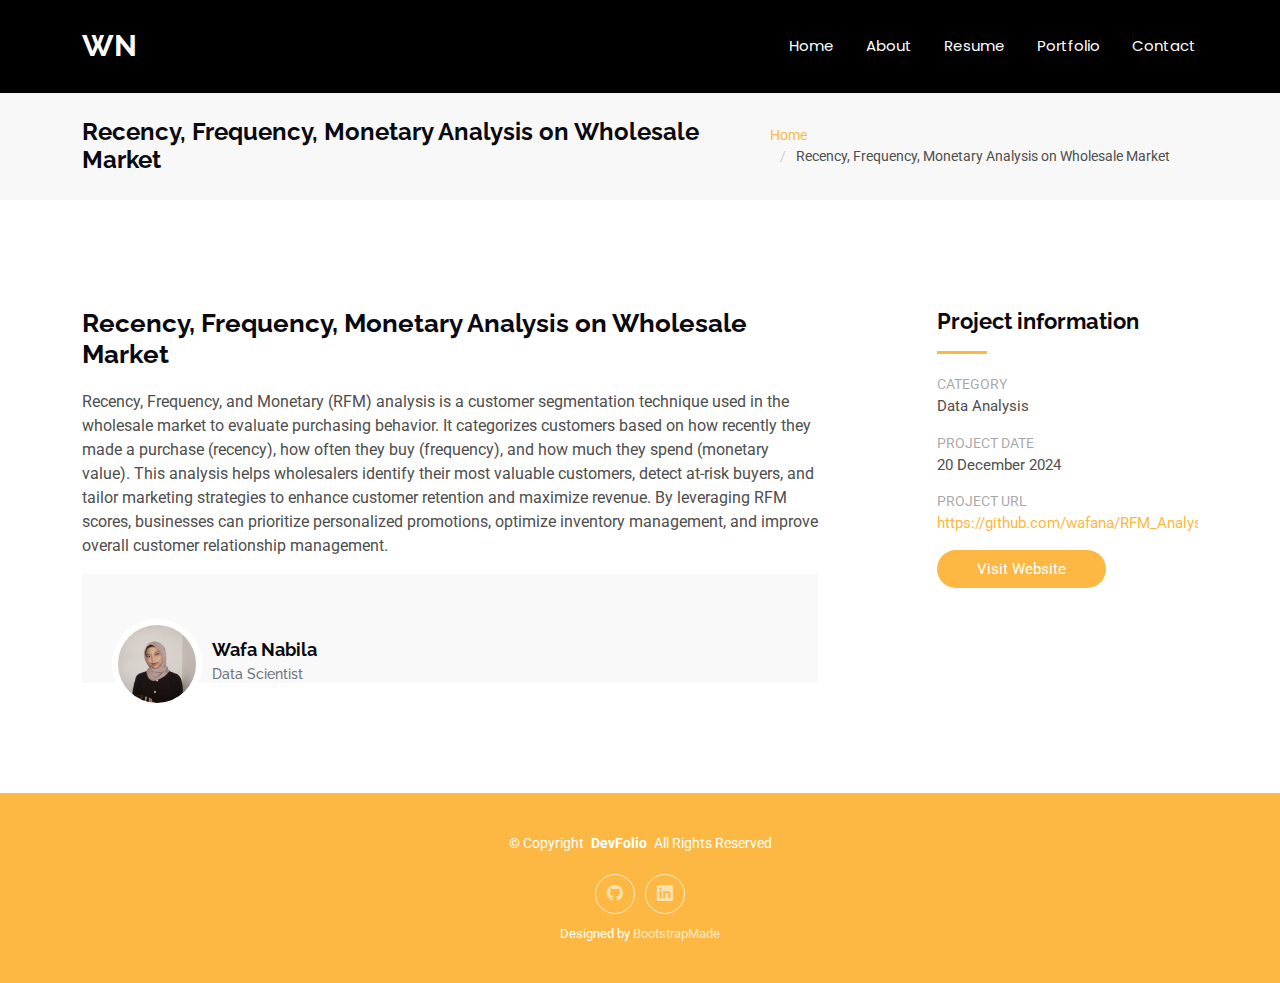
<file: portfolio-details-rfm.html>
<!DOCTYPE html>
<html lang="en">

<head>
  <meta charset="utf-8">
  <meta content="width=device-width, initial-scale=1.0" name="viewport">
  <title>Portfolio Details - DevFolio Bootstrap Template</title>
  <meta name="description" content="">
  <meta name="keywords" content="">

  <!-- Favicons -->
  <link href="assets/img/favicon.png" rel="icon">
  <link href="assets/img/apple-touch-icon.png" rel="apple-touch-icon">

  <!-- Fonts -->
  <link href="https://fonts.googleapis.com" rel="preconnect">
  <link href="https://fonts.gstatic.com" rel="preconnect" crossorigin>
  <link href="https://fonts.googleapis.com/css2?family=Roboto:ital,wght@0,100;0,300;0,400;0,500;0,700;0,900;1,100;1,300;1,400;1,500;1,700;1,900&family=Poppins:ital,wght@0,100;0,200;0,300;0,400;0,500;0,600;0,700;0,800;0,900;1,100;1,200;1,300;1,400;1,500;1,600;1,700;1,800;1,900&family=Raleway:ital,wght@0,100;0,200;0,300;0,400;0,500;0,600;0,700;0,800;0,900;1,100;1,200;1,300;1,400;1,500;1,600;1,700;1,800;1,900&display=swap" rel="stylesheet">

  <!-- Vendor CSS Files -->
  <link href="assets/vendor/bootstrap/css/bootstrap.min.css" rel="stylesheet">
  <link href="assets/vendor/bootstrap-icons/bootstrap-icons.css" rel="stylesheet">
  <link href="assets/vendor/aos/aos.css" rel="stylesheet">
  <link href="assets/vendor/glightbox/css/glightbox.min.css" rel="stylesheet">
  <link href="assets/vendor/swiper/swiper-bundle.min.css" rel="stylesheet">

  <!-- Main CSS File -->
  <link href="assets/css/main.css" rel="stylesheet">

  <!-- =======================================================
  * Template Name: DevFolio
  * Template URL: https://bootstrapmade.com/devfolio-bootstrap-portfolio-html-template/
  * Updated: Aug 07 2024 with Bootstrap v5.3.3
  * Author: BootstrapMade.com
  * License: https://bootstrapmade.com/license/
  ======================================================== -->
</head>

<body class="portfolio-details-page">

  <header id="header" class="header d-flex align-items-center sticky-top">
    <div class="container-fluid container-xl position-relative d-flex align-items-center justify-content-between">

      <a href="index.html" class="logo d-flex align-items-center">
        <!-- Uncomment the line below if you also wish to use an image logo -->
        <!-- <img src="assets/img/logo.png" alt=""> -->
        <h1 class="sitename">WN</h1>
      </a>

      <nav id="navmenu" class="navmenu">
        <ul>
          <li><a href="#hero">Home<br></a></li>
          <li><a href="#about">About</a></li>
          <li><a href="#resume">Resume</a></li>
          <li><a href="#portfolio">Portfolio</a></li>
          <li><a href="#contact">Contact</a></li>
        </ul>
        <i class="mobile-nav-toggle d-xl-none bi bi-list"></i>
      </nav>

    </div>
  </header>

  <main class="main">

    <!-- Page Title -->
    <div class="page-title" data-aos="fade">
      <div class="container d-lg-flex justify-content-between align-items-center">
        <h1 class="mb-2 mb-lg-0">Recency, Frequency, Monetary Analysis on Wholesale Market</h1>
        <nav class="breadcrumbs">
          <ol>
            <li><a href="index.html">Home</a></li>
            <li class="current">Recency, Frequency, Monetary Analysis on Wholesale Market</li>
          </ol>
        </nav>
      </div>
    </div><!-- End Page Title -->

    <!-- Portfolio Details Section -->
    <section id="portfolio-details" class="portfolio-details section">

      <div class="container" data-aos="fade-up">

        <div class="portfolio-details-slider swiper init-swiper">
          <script type="application/json" class="swiper-config">
            {
              "loop": true,
              "speed": 600,
              "autoplay": {
                "delay": 5000
              },
              "slidesPerView": "auto",
              "navigation": {
                "nextEl": ".swiper-button-next",
                "prevEl": ".swiper-button-prev"
              },
              "pagination": {
                "el": ".swiper-pagination",
                "type": "bullets",
                "clickable": true
              }
            }
          </script>
          <!-- <div class="swiper-wrapper align-items-center">

            <div class="swiper-slide">
              <img src="assets/img/portfolio/app-1.jpg" alt="">
            </div>

            <div class="swiper-slide">
              <img src="assets/img/portfolio/product-1.jpg" alt="">
            </div>

            <div class="swiper-slide">
              <img src="assets/img/portfolio/branding-1.jpg" alt="">
            </div>

            <div class="swiper-slide">
              <img src="assets/img/portfolio/books-1.jpg" alt="">
            </div>

          </div>
          <div class="swiper-button-prev"></div>
          <div class="swiper-button-next"></div>
          <div class="swiper-pagination"></div>
        </div> -->

        <div class="row justify-content-between gy-4 mt-4">

          <div class="col-lg-8" data-aos="fade-up">
            <div class="portfolio-description">
              <h2>Recency, Frequency, Monetary Analysis on Wholesale Market</h2>
              <p>
                Recency, Frequency, and Monetary (RFM) analysis is a customer segmentation technique used in the wholesale market to evaluate 
                purchasing behavior. It categorizes customers based on how recently they made a purchase (recency), how often they buy (frequency), 
                and how much they spend (monetary value). This analysis helps wholesalers identify their most valuable customers, detect at-risk buyers, 
                and tailor marketing strategies to enhance customer retention and maximize revenue. By leveraging RFM scores, businesses can prioritize personalized 
                promotions, optimize inventory management, and improve overall customer relationship management.
              </p>
              
              <div class="testimonial-item">
               
                <div>
                  <img src="assets/img/Untitled Project (1).jpg" class="testimonial-img" alt="">
                  <h3>Wafa Nabila</h3>
                  <h4>Data Scientist</h4>
                </div>
              </div>
            </div>
          </div>

          <div class="col-lg-3" data-aos="fade-up" data-aos-delay="100">
            <div class="portfolio-info">
              <h3>Project information</h3>
              <ul>
                <li><strong>Category</strong>Data Analysis</li>
                <li><strong>Project date</strong> 20 December 2024</li>
                <li><strong>Project URL</strong> <a href="#">https://github.com/wafana/RFM_Analysis</a></li>
                <li><a href="#" class="btn-visit align-self-start">Visit Website</a></li>
              </ul>
            </div>
          </div>

        </div>

      </div>

    </section><!-- /Portfolio Details Section -->

  </main>

  <footer id="footer" class="footer accent-background">

    <div class="container">
      <div class="copyright text-center ">
        <p>© <span>Copyright</span> <strong class="px-1 sitename">DevFolio</strong> <span>All Rights Reserved</span></p>
      </div>
      <div class="social-links d-flex justify-content-center">
        <a href="https://github.com/wafana"><i class="bi bi-github"></i></a>
        <a href="https://www.linkedin.com/in/wafanabilas/"><i class="bi bi-linkedin"></i></a>
      </div>
      <div class="credits">
        <!-- All the links in the footer should remain intact. -->
        <!-- You can delete the links only if you've purchased the pro version. -->
        <!-- Licensing information: https://bootstrapmade.com/license/ -->
        <!-- Purchase the pro version with working PHP/AJAX contact form: [buy-url] -->
        Designed by <a href="https://bootstrapmade.com/">BootstrapMade</a>
      </div>
    </div>

  </footer>

  <!-- Scroll Top -->
  <a href="#" id="scroll-top" class="scroll-top d-flex align-items-center justify-content-center"><i class="bi bi-arrow-up-short"></i></a>

  <!-- Preloader -->
  <div id="preloader"></div>

  <!-- Vendor JS Files -->
  <script src="assets/vendor/bootstrap/js/bootstrap.bundle.min.js"></script>
  <script src="assets/vendor/php-email-form/validate.js"></script>
  <script src="assets/vendor/aos/aos.js"></script>
  <script src="assets/vendor/typed.js/typed.umd.js"></script>
  <script src="assets/vendor/waypoints/noframework.waypoints.js"></script>
  <script src="assets/vendor/purecounter/purecounter_vanilla.js"></script>
  <script src="assets/vendor/glightbox/js/glightbox.min.js"></script>
  <script src="assets/vendor/imagesloaded/imagesloaded.pkgd.min.js"></script>
  <script src="assets/vendor/isotope-layout/isotope.pkgd.min.js"></script>
  <script src="assets/vendor/swiper/swiper-bundle.min.js"></script>

  <!-- Main JS File -->
  <script src="assets/js/main.js"></script>

</body>

</html>
</file>
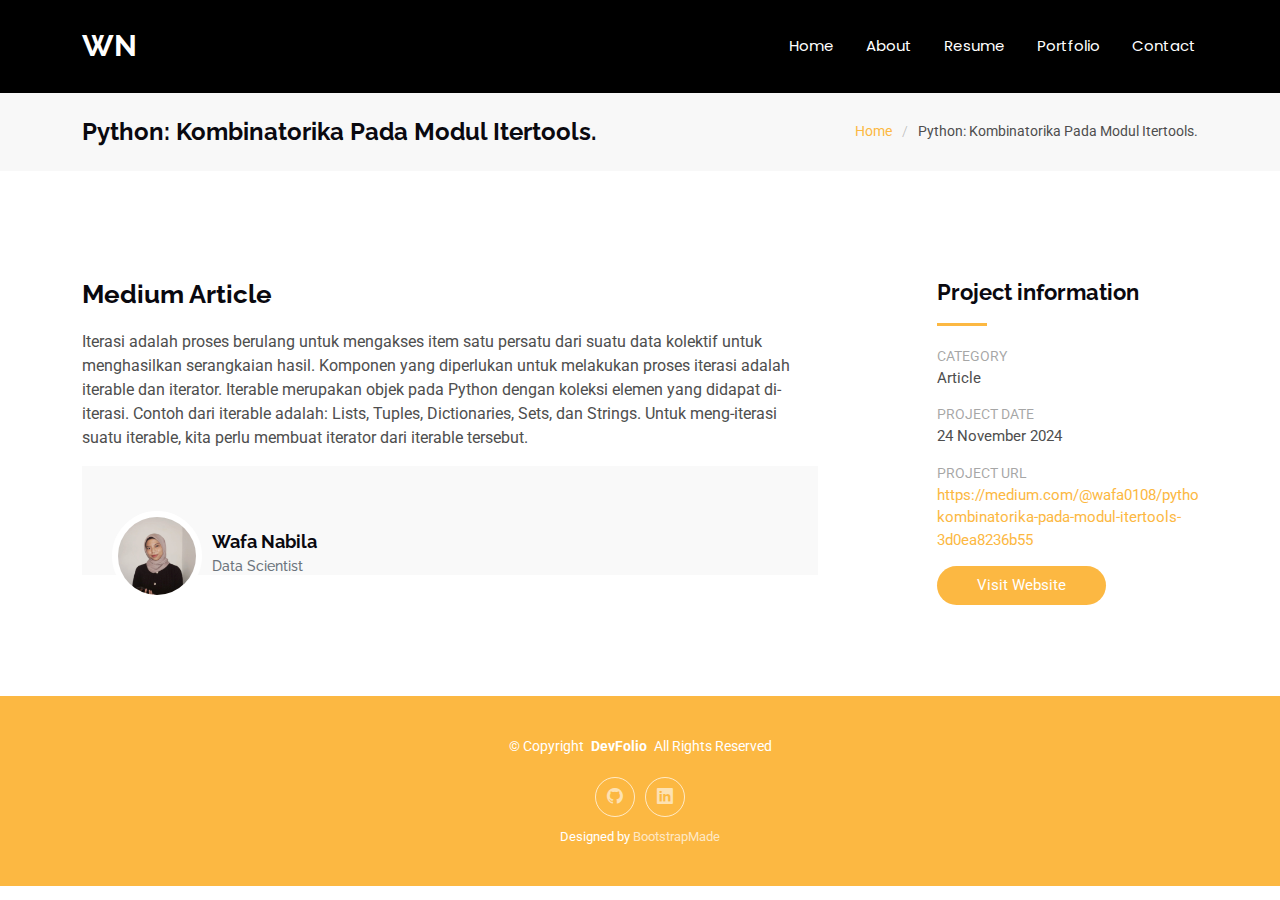
<file: portfolio-details.html>
<!DOCTYPE html>
<html lang="en">

<head>
  <meta charset="utf-8">
  <meta content="width=device-width, initial-scale=1.0" name="viewport">
  <title>Portfolio Details - DevFolio Bootstrap Template</title>
  <meta name="description" content="">
  <meta name="keywords" content="">

  <!-- Favicons -->
  <link href="assets/img/favicon.png" rel="icon">
  <link href="assets/img/apple-touch-icon.png" rel="apple-touch-icon">

  <!-- Fonts -->
  <link href="https://fonts.googleapis.com" rel="preconnect">
  <link href="https://fonts.gstatic.com" rel="preconnect" crossorigin>
  <link href="https://fonts.googleapis.com/css2?family=Roboto:ital,wght@0,100;0,300;0,400;0,500;0,700;0,900;1,100;1,300;1,400;1,500;1,700;1,900&family=Poppins:ital,wght@0,100;0,200;0,300;0,400;0,500;0,600;0,700;0,800;0,900;1,100;1,200;1,300;1,400;1,500;1,600;1,700;1,800;1,900&family=Raleway:ital,wght@0,100;0,200;0,300;0,400;0,500;0,600;0,700;0,800;0,900;1,100;1,200;1,300;1,400;1,500;1,600;1,700;1,800;1,900&display=swap" rel="stylesheet">

  <!-- Vendor CSS Files -->
  <link href="assets/vendor/bootstrap/css/bootstrap.min.css" rel="stylesheet">
  <link href="assets/vendor/bootstrap-icons/bootstrap-icons.css" rel="stylesheet">
  <link href="assets/vendor/aos/aos.css" rel="stylesheet">
  <link href="assets/vendor/glightbox/css/glightbox.min.css" rel="stylesheet">
  <link href="assets/vendor/swiper/swiper-bundle.min.css" rel="stylesheet">

  <!-- Main CSS File -->
  <link href="assets/css/main.css" rel="stylesheet">

  <!-- =======================================================
  * Template Name: DevFolio
  * Template URL: https://bootstrapmade.com/devfolio-bootstrap-portfolio-html-template/
  * Updated: Aug 07 2024 with Bootstrap v5.3.3
  * Author: BootstrapMade.com
  * License: https://bootstrapmade.com/license/
  ======================================================== -->
</head>

<body class="portfolio-details-page">

  <header id="header" class="header d-flex align-items-center sticky-top">
    <div class="container-fluid container-xl position-relative d-flex align-items-center justify-content-between">

      <a href="index.html" class="logo d-flex align-items-center">
        <!-- Uncomment the line below if you also wish to use an image logo -->
        <!-- <img src="assets/img/logo.png" alt=""> -->
        <h1 class="sitename">WN</h1>
      </a>

      <nav id="navmenu" class="navmenu">
        <ul>
          <li><a href="#hero">Home<br></a></li>
          <li><a href="#about">About</a></li>
          <li><a href="#resume">Resume</a></li>
          <li><a href="#portfolio">Portfolio</a></li>
          <li><a href="#contact">Contact</a></li>
        </ul>
        <i class="mobile-nav-toggle d-xl-none bi bi-list"></i>
      </nav>

    </div>
  </header>

  <main class="main">

    <!-- Page Title -->
    <div class="page-title" data-aos="fade">
      <div class="container d-lg-flex justify-content-between align-items-center">
        <h1 class="mb-2 mb-lg-0">Python: Kombinatorika Pada Modul Itertools.</h1>
        <nav class="breadcrumbs">
          <ol>
            <li><a href="index.html">Home</a></li>
            <li class="current">Python: Kombinatorika Pada Modul Itertools.</li>
          </ol>
        </nav>
      </div>
    </div><!-- End Page Title -->

    <!-- Portfolio Details Section -->
    <section id="portfolio-details" class="portfolio-details section">

      <div class="container" data-aos="fade-up">

        <div class="portfolio-details-slider swiper init-swiper">
          <script type="application/json" class="swiper-config">
            {
              "loop": true,
              "speed": 600,
              "autoplay": {
                "delay": 5000
              },
              "slidesPerView": "auto",
              "navigation": {
                "nextEl": ".swiper-button-next",
                "prevEl": ".swiper-button-prev"
              },
              "pagination": {
                "el": ".swiper-pagination",
                "type": "bullets",
                "clickable": true
              }
            }
          </script>
          <!-- <div class="swiper-wrapper align-items-center">

            <div class="swiper-slide">
              <img src="assets/img/portfolio/app-1.jpg" alt="">
            </div>

            <div class="swiper-slide">
              <img src="assets/img/portfolio/product-1.jpg" alt="">
            </div>

            <div class="swiper-slide">
              <img src="assets/img/portfolio/branding-1.jpg" alt="">
            </div>

            <div class="swiper-slide">
              <img src="assets/img/portfolio/books-1.jpg" alt="">
            </div>

          </div>
          <div class="swiper-button-prev"></div>
          <div class="swiper-button-next"></div>
          <div class="swiper-pagination"></div>
        </div> -->

        <div class="row justify-content-between gy-4 mt-4">

          <div class="col-lg-8" data-aos="fade-up">
            <div class="portfolio-description">
              <h2>Medium Article</h2>
              <p>
                Iterasi adalah proses berulang untuk mengakses item satu persatu dari suatu data kolektif untuk menghasilkan serangkaian hasil. Komponen yang diperlukan untuk melakukan proses iterasi adalah iterable dan iterator.
                Iterable merupakan objek pada Python dengan koleksi elemen yang didapat di-iterasi. Contoh dari iterable adalah: Lists, Tuples, Dictionaries, Sets, dan Strings. Untuk meng-iterasi suatu iterable, kita perlu membuat iterator dari iterable tersebut.
              </p>
              
              <div class="testimonial-item">
               
                <div>
                  <img src="assets/img/Untitled Project (1).jpg" class="testimonial-img" alt="">
                  <h3>Wafa Nabila</h3>
                  <h4>Data Scientist</h4>
                </div>
              </div>
            </div>
          </div>

          <div class="col-lg-3" data-aos="fade-up" data-aos-delay="100">
            <div class="portfolio-info">
              <h3>Project information</h3>
              <ul>
                <li><strong>Category</strong> Article</li>
                <li><strong>Project date</strong> 24 November 2024</li>
                <li><strong>Project URL</strong> <a href="#">https://medium.com/@wafa0108/python-kombinatorika-pada-modul-itertools-3d0ea8236b55</a></li>
                <li><a href="#" class="btn-visit align-self-start">Visit Website</a></li>
              </ul>
            </div>
          </div>

        </div>

      </div>

    </section><!-- /Portfolio Details Section -->

  </main>

  <footer id="footer" class="footer accent-background">

    <div class="container">
      <div class="copyright text-center ">
        <p>© <span>Copyright</span> <strong class="px-1 sitename">DevFolio</strong> <span>All Rights Reserved</span></p>
      </div>
      <div class="social-links d-flex justify-content-center">
        <a href="https://github.com/wafana"><i class="bi bi-github"></i></a>
        <a href="https://www.linkedin.com/in/wafanabilas/"><i class="bi bi-linkedin"></i></a>
      </div>
      <div class="credits">
        <!-- All the links in the footer should remain intact. -->
        <!-- You can delete the links only if you've purchased the pro version. -->
        <!-- Licensing information: https://bootstrapmade.com/license/ -->
        <!-- Purchase the pro version with working PHP/AJAX contact form: [buy-url] -->
        Designed by <a href="https://bootstrapmade.com/">BootstrapMade</a>
      </div>
    </div>

  </footer>

  <!-- Scroll Top -->
  <a href="#" id="scroll-top" class="scroll-top d-flex align-items-center justify-content-center"><i class="bi bi-arrow-up-short"></i></a>

  <!-- Preloader -->
  <div id="preloader"></div>

  <!-- Vendor JS Files -->
  <script src="assets/vendor/bootstrap/js/bootstrap.bundle.min.js"></script>
  <script src="assets/vendor/php-email-form/validate.js"></script>
  <script src="assets/vendor/aos/aos.js"></script>
  <script src="assets/vendor/typed.js/typed.umd.js"></script>
  <script src="assets/vendor/waypoints/noframework.waypoints.js"></script>
  <script src="assets/vendor/purecounter/purecounter_vanilla.js"></script>
  <script src="assets/vendor/glightbox/js/glightbox.min.js"></script>
  <script src="assets/vendor/imagesloaded/imagesloaded.pkgd.min.js"></script>
  <script src="assets/vendor/isotope-layout/isotope.pkgd.min.js"></script>
  <script src="assets/vendor/swiper/swiper-bundle.min.js"></script>

  <!-- Main JS File -->
  <script src="assets/js/main.js"></script>

</body>

</html>
</file>
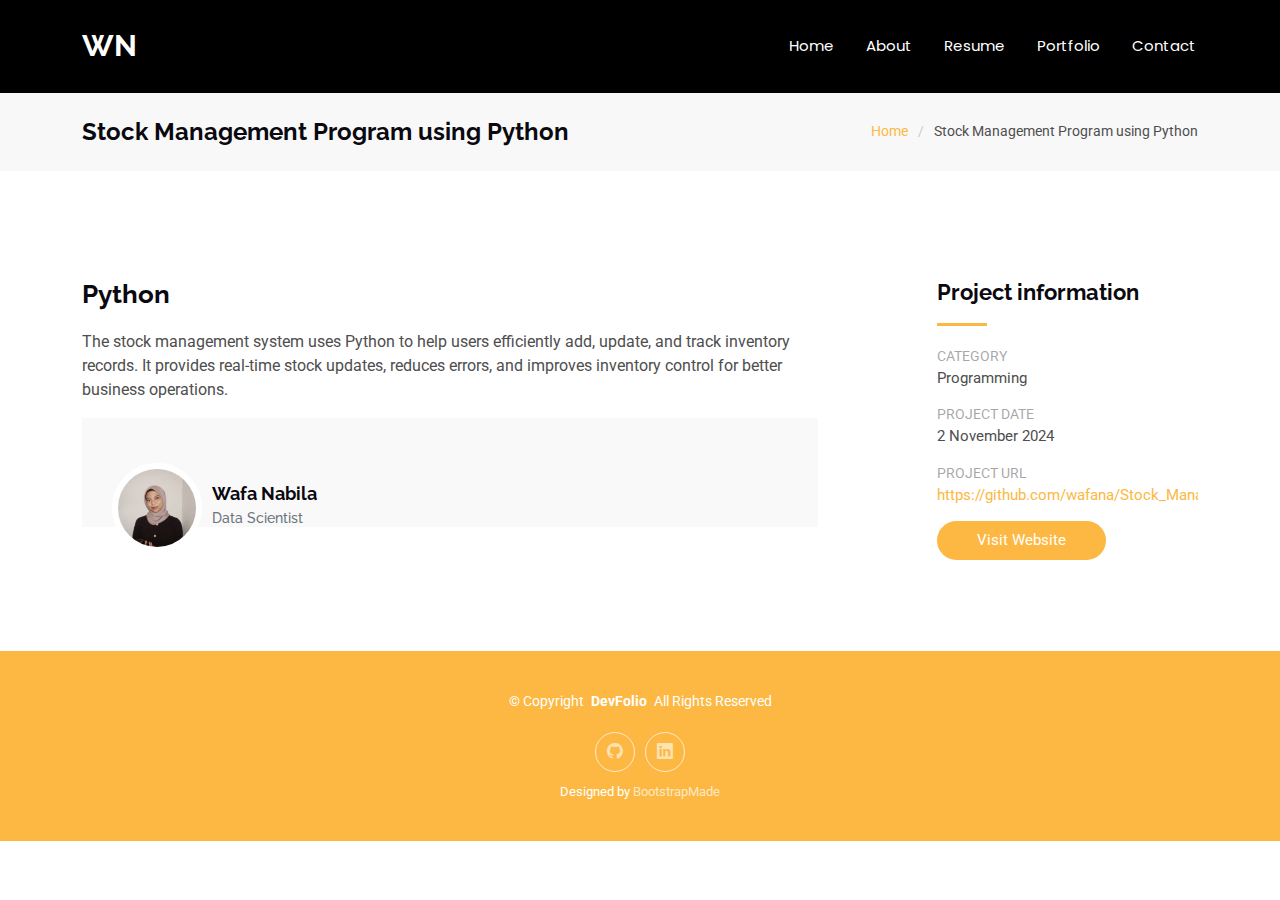
<file: portofolio-details-crud.html>
<!DOCTYPE html>
<html lang="en">

<head>
  <meta charset="utf-8">
  <meta content="width=device-width, initial-scale=1.0" name="viewport">
  <title>Portfolio Details - DevFolio Bootstrap Template</title>
  <meta name="description" content="">
  <meta name="keywords" content="">

  <!-- Favicons -->
  <link href="assets/img/favicon.png" rel="icon">
  <link href="assets/img/apple-touch-icon.png" rel="apple-touch-icon">

  <!-- Fonts -->
  <link href="https://fonts.googleapis.com" rel="preconnect">
  <link href="https://fonts.gstatic.com" rel="preconnect" crossorigin>
  <link href="https://fonts.googleapis.com/css2?family=Roboto:ital,wght@0,100;0,300;0,400;0,500;0,700;0,900;1,100;1,300;1,400;1,500;1,700;1,900&family=Poppins:ital,wght@0,100;0,200;0,300;0,400;0,500;0,600;0,700;0,800;0,900;1,100;1,200;1,300;1,400;1,500;1,600;1,700;1,800;1,900&family=Raleway:ital,wght@0,100;0,200;0,300;0,400;0,500;0,600;0,700;0,800;0,900;1,100;1,200;1,300;1,400;1,500;1,600;1,700;1,800;1,900&display=swap" rel="stylesheet">

  <!-- Vendor CSS Files -->
  <link href="assets/vendor/bootstrap/css/bootstrap.min.css" rel="stylesheet">
  <link href="assets/vendor/bootstrap-icons/bootstrap-icons.css" rel="stylesheet">
  <link href="assets/vendor/aos/aos.css" rel="stylesheet">
  <link href="assets/vendor/glightbox/css/glightbox.min.css" rel="stylesheet">
  <link href="assets/vendor/swiper/swiper-bundle.min.css" rel="stylesheet">

  <!-- Main CSS File -->
  <link href="assets/css/main.css" rel="stylesheet">

  <!-- =======================================================
  * Template Name: DevFolio
  * Template URL: https://bootstrapmade.com/devfolio-bootstrap-portfolio-html-template/
  * Updated: Aug 07 2024 with Bootstrap v5.3.3
  * Author: BootstrapMade.com
  * License: https://bootstrapmade.com/license/
  ======================================================== -->
</head>

<body class="portfolio-details-page">

  <header id="header" class="header d-flex align-items-center sticky-top">
    <div class="container-fluid container-xl position-relative d-flex align-items-center justify-content-between">

      <a href="index.html" class="logo d-flex align-items-center">
        <!-- Uncomment the line below if you also wish to use an image logo -->
        <!-- <img src="assets/img/logo.png" alt=""> -->
        <h1 class="sitename">WN</h1>
      </a>

      <nav id="navmenu" class="navmenu">
        <ul>
          <li><a href="#hero">Home<br></a></li>
          <li><a href="#about">About</a></li>
          <li><a href="#resume">Resume</a></li>
          <li><a href="#portfolio">Portfolio</a></li>
          <li><a href="#contact">Contact</a></li>
        </ul>
        <i class="mobile-nav-toggle d-xl-none bi bi-list"></i>
      </nav>

    </div>
  </header>

  <main class="main">

    <!-- Page Title -->
    <div class="page-title" data-aos="fade">
      <div class="container d-lg-flex justify-content-between align-items-center">
        <h1 class="mb-2 mb-lg-0">Stock Management Program using Python</h1>
        <nav class="breadcrumbs">
          <ol>
            <li><a href="index.html">Home</a></li>
            <li class="current">Stock Management Program using Python</li>
          </ol>
        </nav>
      </div>
    </div><!-- End Page Title -->

    <!-- Portfolio Details Section -->
    <section id="portfolio-details" class="portfolio-details section">

      <div class="container" data-aos="fade-up">

        <div class="portfolio-details-slider swiper init-swiper">
          <script type="application/json" class="swiper-config">
            {
              "loop": true,
              "speed": 600,
              "autoplay": {
                "delay": 5000
              },
              "slidesPerView": "auto",
              "navigation": {
                "nextEl": ".swiper-button-next",
                "prevEl": ".swiper-button-prev"
              },
              "pagination": {
                "el": ".swiper-pagination",
                "type": "bullets",
                "clickable": true
              }
            }
          </script>
          <!-- <div class="swiper-wrapper align-items-center">

            <div class="swiper-slide">
              <img src="assets/img/portfolio/app-1.jpg" alt="">
            </div>

            <div class="swiper-slide">
              <img src="assets/img/portfolio/product-1.jpg" alt="">
            </div>

            <div class="swiper-slide">
              <img src="assets/img/portfolio/branding-1.jpg" alt="">
            </div>

            <div class="swiper-slide">
              <img src="assets/img/portfolio/books-1.jpg" alt="">
            </div>

          </div>
          <div class="swiper-button-prev"></div>
          <div class="swiper-button-next"></div>
          <div class="swiper-pagination"></div>
        </div> -->

        <div class="row justify-content-between gy-4 mt-4">

          <div class="col-lg-8" data-aos="fade-up">
            <div class="portfolio-description">
              <h2>Python</h2>
              <p>
                The stock management system uses Python to help users efficiently add, update, and track inventory records. It provides real-time stock updates, reduces errors, and improves inventory control for better business operations.
              </p>
              
              <div class="testimonial-item">
               
                <div>
                  <img src="assets/img/Untitled Project (1).jpg" class="testimonial-img" alt="">
                  <h3>Wafa Nabila</h3>
                  <h4>Data Scientist</h4>
                </div>
              </div>
            </div>
          </div>

          <div class="col-lg-3" data-aos="fade-up" data-aos-delay="100">
            <div class="portfolio-info">
              <h3>Project information</h3>
              <ul>
                <li><strong>Category</strong>Programming</li>
                <li><strong>Project date</strong> 2 November 2024</li>
                <li><strong>Project URL</strong> <a href="#">https://github.com/wafana/Stock_Management_CRUD</a></li>
                <li><a href="#" class="btn-visit align-self-start">Visit Website</a></li>
              </ul>
            </div>
          </div>

        </div>

      </div>

    </section><!-- /Portfolio Details Section -->

  </main>

  <footer id="footer" class="footer accent-background">

    <div class="container">
      <div class="copyright text-center ">
        <p>© <span>Copyright</span> <strong class="px-1 sitename">DevFolio</strong> <span>All Rights Reserved</span></p>
      </div>
      <div class="social-links d-flex justify-content-center">
        <a href="https://github.com/wafana"><i class="bi bi-github"></i></a>
        <a href="https://www.linkedin.com/in/wafanabilas/"><i class="bi bi-linkedin"></i></a>
      </div>
      <div class="credits">
        <!-- All the links in the footer should remain intact. -->
        <!-- You can delete the links only if you've purchased the pro version. -->
        <!-- Licensing information: https://bootstrapmade.com/license/ -->
        <!-- Purchase the pro version with working PHP/AJAX contact form: [buy-url] -->
        Designed by <a href="https://bootstrapmade.com/">BootstrapMade</a>
      </div>
    </div>

  </footer>

  <!-- Scroll Top -->
  <a href="#" id="scroll-top" class="scroll-top d-flex align-items-center justify-content-center"><i class="bi bi-arrow-up-short"></i></a>

  <!-- Preloader -->
  <div id="preloader"></div>

  <!-- Vendor JS Files -->
  <script src="assets/vendor/bootstrap/js/bootstrap.bundle.min.js"></script>
  <script src="assets/vendor/php-email-form/validate.js"></script>
  <script src="assets/vendor/aos/aos.js"></script>
  <script src="assets/vendor/typed.js/typed.umd.js"></script>
  <script src="assets/vendor/waypoints/noframework.waypoints.js"></script>
  <script src="assets/vendor/purecounter/purecounter_vanilla.js"></script>
  <script src="assets/vendor/glightbox/js/glightbox.min.js"></script>
  <script src="assets/vendor/imagesloaded/imagesloaded.pkgd.min.js"></script>
  <script src="assets/vendor/isotope-layout/isotope.pkgd.min.js"></script>
  <script src="assets/vendor/swiper/swiper-bundle.min.js"></script>

  <!-- Main JS File -->
  <script src="assets/js/main.js"></script>

</body>

</html>
</file>
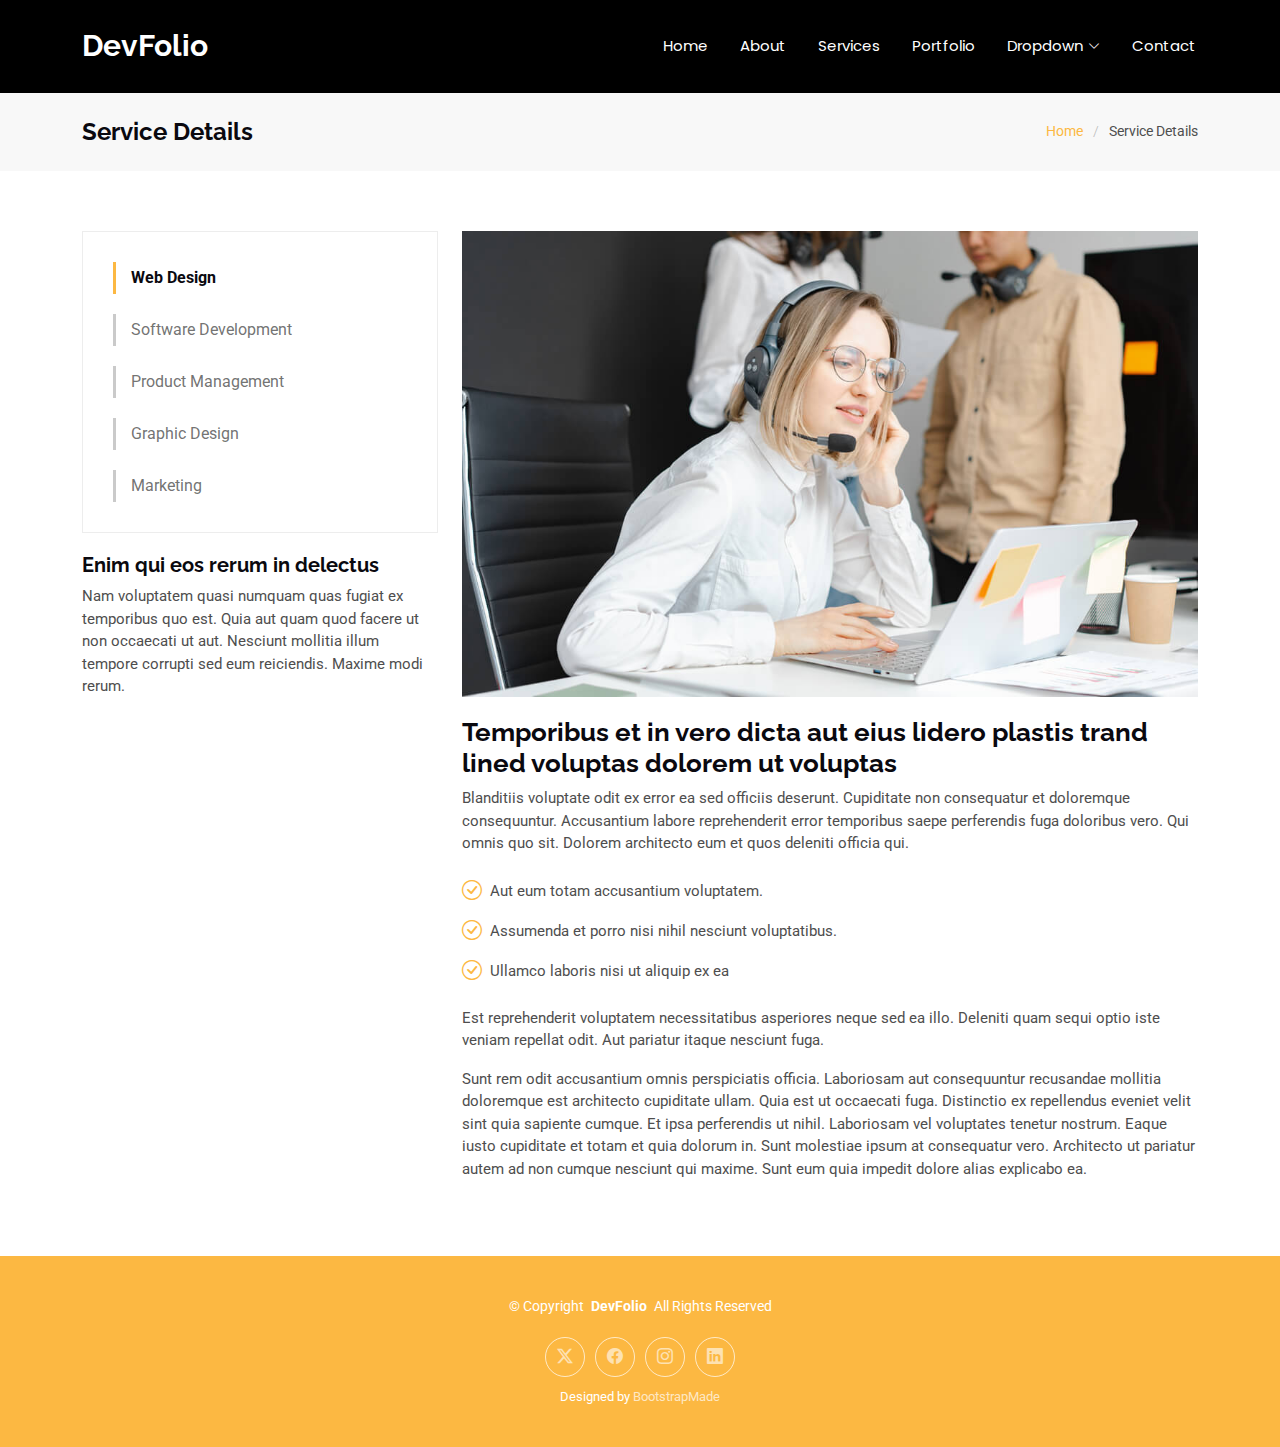
<file: service-details.html>
<!DOCTYPE html>
<html lang="en">

<head>
  <meta charset="utf-8">
  <meta content="width=device-width, initial-scale=1.0" name="viewport">
  <title>Service Details - DevFolio Bootstrap Template</title>
  <meta name="description" content="">
  <meta name="keywords" content="">

  <!-- Favicons -->
  <link href="assets/img/favicon.png" rel="icon">
  <link href="assets/img/apple-touch-icon.png" rel="apple-touch-icon">

  <!-- Fonts -->
  <link href="https://fonts.googleapis.com" rel="preconnect">
  <link href="https://fonts.gstatic.com" rel="preconnect" crossorigin>
  <link href="https://fonts.googleapis.com/css2?family=Roboto:ital,wght@0,100;0,300;0,400;0,500;0,700;0,900;1,100;1,300;1,400;1,500;1,700;1,900&family=Poppins:ital,wght@0,100;0,200;0,300;0,400;0,500;0,600;0,700;0,800;0,900;1,100;1,200;1,300;1,400;1,500;1,600;1,700;1,800;1,900&family=Raleway:ital,wght@0,100;0,200;0,300;0,400;0,500;0,600;0,700;0,800;0,900;1,100;1,200;1,300;1,400;1,500;1,600;1,700;1,800;1,900&display=swap" rel="stylesheet">

  <!-- Vendor CSS Files -->
  <link href="assets/vendor/bootstrap/css/bootstrap.min.css" rel="stylesheet">
  <link href="assets/vendor/bootstrap-icons/bootstrap-icons.css" rel="stylesheet">
  <link href="assets/vendor/aos/aos.css" rel="stylesheet">
  <link href="assets/vendor/glightbox/css/glightbox.min.css" rel="stylesheet">
  <link href="assets/vendor/swiper/swiper-bundle.min.css" rel="stylesheet">

  <!-- Main CSS File -->
  <link href="assets/css/main.css" rel="stylesheet">

  <!-- =======================================================
  * Template Name: DevFolio
  * Template URL: https://bootstrapmade.com/devfolio-bootstrap-portfolio-html-template/
  * Updated: Aug 07 2024 with Bootstrap v5.3.3
  * Author: BootstrapMade.com
  * License: https://bootstrapmade.com/license/
  ======================================================== -->
</head>

<body class="service-details-page">

  <header id="header" class="header d-flex align-items-center sticky-top">
    <div class="container-fluid container-xl position-relative d-flex align-items-center justify-content-between">

      <a href="index.html" class="logo d-flex align-items-center">
        <!-- Uncomment the line below if you also wish to use an image logo -->
        <!-- <img src="assets/img/logo.png" alt=""> -->
        <h1 class="sitename">DevFolio</h1>
      </a>

      <nav id="navmenu" class="navmenu">
        <ul>
          <li><a href="#hero">Home<br></a></li>
          <li><a href="#about">About</a></li>
          <li><a href="#services">Services</a></li>
          <li><a href="#portfolio">Portfolio</a></li>
          <li class="dropdown"><a href="#"><span>Dropdown</span> <i class="bi bi-chevron-down toggle-dropdown"></i></a>
            <ul>
              <li><a href="#">Dropdown 1</a></li>
              <li class="dropdown"><a href="#"><span>Deep Dropdown</span> <i class="bi bi-chevron-down toggle-dropdown"></i></a>
                <ul>
                  <li><a href="#">Deep Dropdown 1</a></li>
                  <li><a href="#">Deep Dropdown 2</a></li>
                  <li><a href="#">Deep Dropdown 3</a></li>
                  <li><a href="#">Deep Dropdown 4</a></li>
                  <li><a href="#">Deep Dropdown 5</a></li>
                </ul>
              </li>
              <li><a href="#">Dropdown 2</a></li>
              <li><a href="#">Dropdown 3</a></li>
              <li><a href="#">Dropdown 4</a></li>
            </ul>
          </li>
          <li><a href="#contact">Contact</a></li>
        </ul>
        <i class="mobile-nav-toggle d-xl-none bi bi-list"></i>
      </nav>

    </div>
  </header>

  <main class="main">

    <!-- Page Title -->
    <div class="page-title" data-aos="fade">
      <div class="container d-lg-flex justify-content-between align-items-center">
        <h1 class="mb-2 mb-lg-0">Service Details</h1>
        <nav class="breadcrumbs">
          <ol>
            <li><a href="index.html">Home</a></li>
            <li class="current">Service Details</li>
          </ol>
        </nav>
      </div>
    </div><!-- End Page Title -->

    <!-- Service Details Section -->
    <section id="service-details" class="service-details section">

      <div class="container">

        <div class="row gy-4">

          <div class="col-lg-4" data-aos="fade-up" data-aos-delay="100">
            <div class="services-list">
              <a href="#" class="active">Web Design</a>
              <a href="#">Software Development</a>
              <a href="#">Product Management</a>
              <a href="#">Graphic Design</a>
              <a href="#">Marketing</a>
            </div>

            <h4>Enim qui eos rerum in delectus</h4>
            <p>Nam voluptatem quasi numquam quas fugiat ex temporibus quo est. Quia aut quam quod facere ut non occaecati ut aut. Nesciunt mollitia illum tempore corrupti sed eum reiciendis. Maxime modi rerum.</p>
          </div>

          <div class="col-lg-8" data-aos="fade-up" data-aos-delay="200">
            <img src="assets/img/services.jpg" alt="" class="img-fluid services-img">
            <h3>Temporibus et in vero dicta aut eius lidero plastis trand lined voluptas dolorem ut voluptas</h3>
            <p>
              Blanditiis voluptate odit ex error ea sed officiis deserunt. Cupiditate non consequatur et doloremque consequuntur. Accusantium labore reprehenderit error temporibus saepe perferendis fuga doloribus vero. Qui omnis quo sit. Dolorem architecto eum et quos deleniti officia qui.
            </p>
            <ul>
              <li><i class="bi bi-check-circle"></i> <span>Aut eum totam accusantium voluptatem.</span></li>
              <li><i class="bi bi-check-circle"></i> <span>Assumenda et porro nisi nihil nesciunt voluptatibus.</span></li>
              <li><i class="bi bi-check-circle"></i> <span>Ullamco laboris nisi ut aliquip ex ea</span></li>
            </ul>
            <p>
              Est reprehenderit voluptatem necessitatibus asperiores neque sed ea illo. Deleniti quam sequi optio iste veniam repellat odit. Aut pariatur itaque nesciunt fuga.
            </p>
            <p>
              Sunt rem odit accusantium omnis perspiciatis officia. Laboriosam aut consequuntur recusandae mollitia doloremque est architecto cupiditate ullam. Quia est ut occaecati fuga. Distinctio ex repellendus eveniet velit sint quia sapiente cumque. Et ipsa perferendis ut nihil. Laboriosam vel voluptates tenetur nostrum. Eaque iusto cupiditate et totam et quia dolorum in. Sunt molestiae ipsum at consequatur vero. Architecto ut pariatur autem ad non cumque nesciunt qui maxime. Sunt eum quia impedit dolore alias explicabo ea.
            </p>
          </div>

        </div>

      </div>

    </section><!-- /Service Details Section -->

  </main>

  <footer id="footer" class="footer accent-background">

    <div class="container">
      <div class="copyright text-center ">
        <p>© <span>Copyright</span> <strong class="px-1 sitename">DevFolio</strong> <span>All Rights Reserved</span></p>
      </div>
      <div class="social-links d-flex justify-content-center">
        <a href=""><i class="bi bi-twitter-x"></i></a>
        <a href=""><i class="bi bi-facebook"></i></a>
        <a href=""><i class="bi bi-instagram"></i></a>
        <a href=""><i class="bi bi-linkedin"></i></a>
      </div>
      <div class="credits">
        <!-- All the links in the footer should remain intact. -->
        <!-- You can delete the links only if you've purchased the pro version. -->
        <!-- Licensing information: https://bootstrapmade.com/license/ -->
        <!-- Purchase the pro version with working PHP/AJAX contact form: [buy-url] -->
        Designed by <a href="https://bootstrapmade.com/">BootstrapMade</a>
      </div>
    </div>

  </footer>

  <!-- Scroll Top -->
  <a href="#" id="scroll-top" class="scroll-top d-flex align-items-center justify-content-center"><i class="bi bi-arrow-up-short"></i></a>

  <!-- Preloader -->
  <div id="preloader"></div>

  <!-- Vendor JS Files -->
  <script src="assets/vendor/bootstrap/js/bootstrap.bundle.min.js"></script>
  <script src="assets/vendor/php-email-form/validate.js"></script>
  <script src="assets/vendor/aos/aos.js"></script>
  <script src="assets/vendor/typed.js/typed.umd.js"></script>
  <script src="assets/vendor/waypoints/noframework.waypoints.js"></script>
  <script src="assets/vendor/purecounter/purecounter_vanilla.js"></script>
  <script src="assets/vendor/glightbox/js/glightbox.min.js"></script>
  <script src="assets/vendor/imagesloaded/imagesloaded.pkgd.min.js"></script>
  <script src="assets/vendor/isotope-layout/isotope.pkgd.min.js"></script>
  <script src="assets/vendor/swiper/swiper-bundle.min.js"></script>

  <!-- Main JS File -->
  <script src="assets/js/main.js"></script>

</body>

</html>
</file>
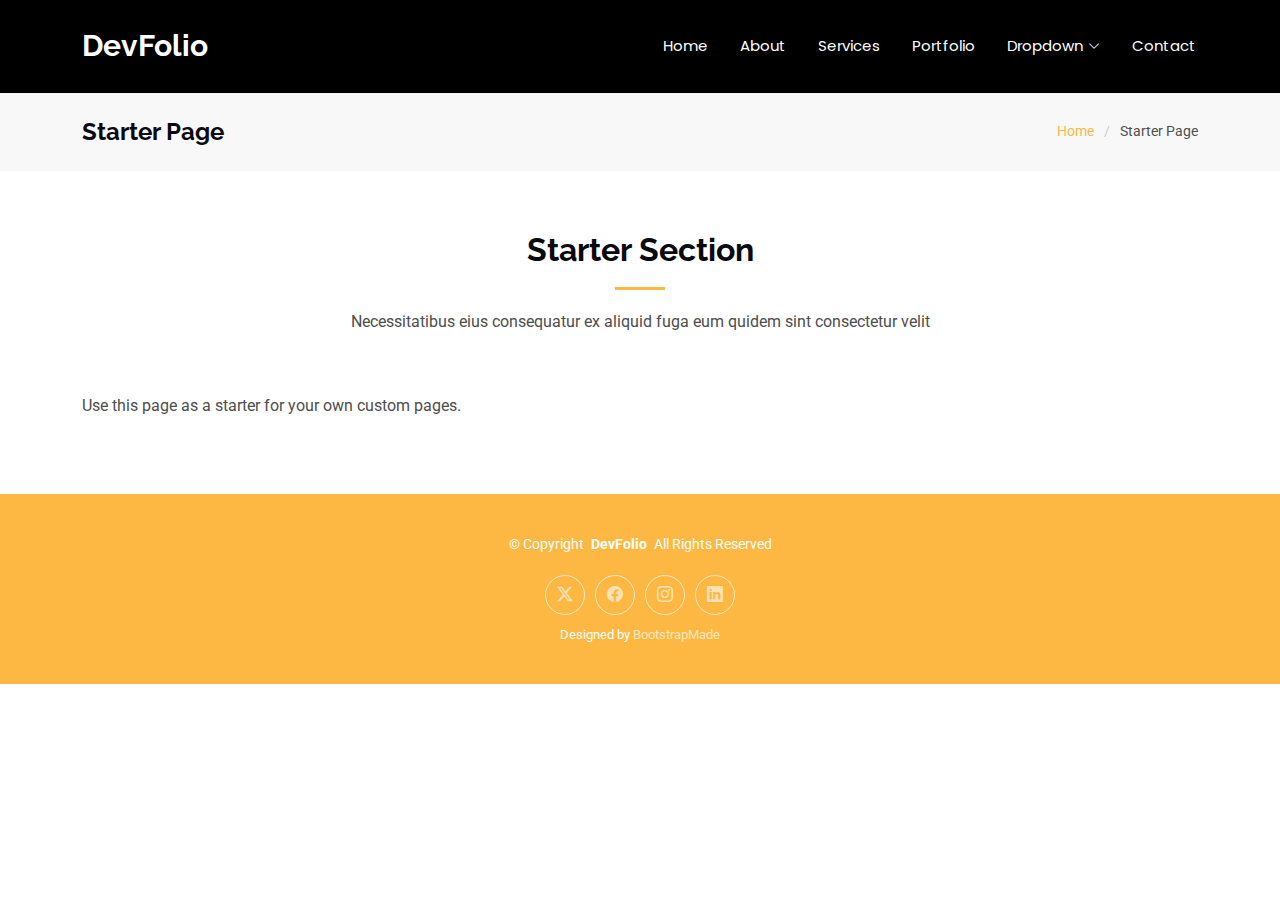
<file: starter-page.html>
<!DOCTYPE html>
<html lang="en">

<head>
  <meta charset="utf-8">
  <meta content="width=device-width, initial-scale=1.0" name="viewport">
  <title>Starter Page - DevFolio Bootstrap Template</title>
  <meta name="description" content="">
  <meta name="keywords" content="">

  <!-- Favicons -->
  <link href="assets/img/favicon.png" rel="icon">
  <link href="assets/img/apple-touch-icon.png" rel="apple-touch-icon">

  <!-- Fonts -->
  <link href="https://fonts.googleapis.com" rel="preconnect">
  <link href="https://fonts.gstatic.com" rel="preconnect" crossorigin>
  <link href="https://fonts.googleapis.com/css2?family=Roboto:ital,wght@0,100;0,300;0,400;0,500;0,700;0,900;1,100;1,300;1,400;1,500;1,700;1,900&family=Poppins:ital,wght@0,100;0,200;0,300;0,400;0,500;0,600;0,700;0,800;0,900;1,100;1,200;1,300;1,400;1,500;1,600;1,700;1,800;1,900&family=Raleway:ital,wght@0,100;0,200;0,300;0,400;0,500;0,600;0,700;0,800;0,900;1,100;1,200;1,300;1,400;1,500;1,600;1,700;1,800;1,900&display=swap" rel="stylesheet">

  <!-- Vendor CSS Files -->
  <link href="assets/vendor/bootstrap/css/bootstrap.min.css" rel="stylesheet">
  <link href="assets/vendor/bootstrap-icons/bootstrap-icons.css" rel="stylesheet">
  <link href="assets/vendor/aos/aos.css" rel="stylesheet">
  <link href="assets/vendor/glightbox/css/glightbox.min.css" rel="stylesheet">
  <link href="assets/vendor/swiper/swiper-bundle.min.css" rel="stylesheet">

  <!-- Main CSS File -->
  <link href="assets/css/main.css" rel="stylesheet">

  <!-- =======================================================
  * Template Name: DevFolio
  * Template URL: https://bootstrapmade.com/devfolio-bootstrap-portfolio-html-template/
  * Updated: Aug 07 2024 with Bootstrap v5.3.3
  * Author: BootstrapMade.com
  * License: https://bootstrapmade.com/license/
  ======================================================== -->
</head>

<body class="starter-page-page">

  <header id="header" class="header d-flex align-items-center sticky-top">
    <div class="container-fluid container-xl position-relative d-flex align-items-center justify-content-between">

      <a href="index.html" class="logo d-flex align-items-center">
        <!-- Uncomment the line below if you also wish to use an image logo -->
        <!-- <img src="assets/img/logo.png" alt=""> -->
        <h1 class="sitename">DevFolio</h1>
      </a>

      <nav id="navmenu" class="navmenu">
        <ul>
          <li><a href="#hero">Home<br></a></li>
          <li><a href="#about">About</a></li>
          <li><a href="#services">Services</a></li>
          <li><a href="#portfolio">Portfolio</a></li>
          <li class="dropdown"><a href="#"><span>Dropdown</span> <i class="bi bi-chevron-down toggle-dropdown"></i></a>
            <ul>
              <li><a href="#">Dropdown 1</a></li>
              <li class="dropdown"><a href="#"><span>Deep Dropdown</span> <i class="bi bi-chevron-down toggle-dropdown"></i></a>
                <ul>
                  <li><a href="#">Deep Dropdown 1</a></li>
                  <li><a href="#">Deep Dropdown 2</a></li>
                  <li><a href="#">Deep Dropdown 3</a></li>
                  <li><a href="#">Deep Dropdown 4</a></li>
                  <li><a href="#">Deep Dropdown 5</a></li>
                </ul>
              </li>
              <li><a href="#">Dropdown 2</a></li>
              <li><a href="#">Dropdown 3</a></li>
              <li><a href="#">Dropdown 4</a></li>
            </ul>
          </li>
          <li><a href="#contact">Contact</a></li>
        </ul>
        <i class="mobile-nav-toggle d-xl-none bi bi-list"></i>
      </nav>

    </div>
  </header>

  <main class="main">

    <!-- Page Title -->
    <div class="page-title" data-aos="fade">
      <div class="container d-lg-flex justify-content-between align-items-center">
        <h1 class="mb-2 mb-lg-0">Starter Page</h1>
        <nav class="breadcrumbs">
          <ol>
            <li><a href="index.html">Home</a></li>
            <li class="current">Starter Page</li>
          </ol>
        </nav>
      </div>
    </div><!-- End Page Title -->

    <!-- Starter Section Section -->
    <section id="starter-section" class="starter-section section">

      <!-- Section Title -->
      <div class="container section-title" data-aos="fade-up">
        <h2>Starter Section</h2>
        <p>Necessitatibus eius consequatur ex aliquid fuga eum quidem sint consectetur velit</p>
      </div><!-- End Section Title -->

      <div class="container" data-aos="fade-up">
        <p>Use this page as a starter for your own custom pages.</p>
      </div>

    </section><!-- /Starter Section Section -->

  </main>

  <footer id="footer" class="footer accent-background">

    <div class="container">
      <div class="copyright text-center ">
        <p>© <span>Copyright</span> <strong class="px-1 sitename">DevFolio</strong> <span>All Rights Reserved</span></p>
      </div>
      <div class="social-links d-flex justify-content-center">
        <a href=""><i class="bi bi-twitter-x"></i></a>
        <a href=""><i class="bi bi-facebook"></i></a>
        <a href=""><i class="bi bi-instagram"></i></a>
        <a href=""><i class="bi bi-linkedin"></i></a>
      </div>
      <div class="credits">
        <!-- All the links in the footer should remain intact. -->
        <!-- You can delete the links only if you've purchased the pro version. -->
        <!-- Licensing information: https://bootstrapmade.com/license/ -->
        <!-- Purchase the pro version with working PHP/AJAX contact form: [buy-url] -->
        Designed by <a href="https://bootstrapmade.com/">BootstrapMade</a>
      </div>
    </div>

  </footer>

  <!-- Scroll Top -->
  <a href="#" id="scroll-top" class="scroll-top d-flex align-items-center justify-content-center"><i class="bi bi-arrow-up-short"></i></a>

  <!-- Preloader -->
  <div id="preloader"></div>

  <!-- Vendor JS Files -->
  <script src="assets/vendor/bootstrap/js/bootstrap.bundle.min.js"></script>
  <script src="assets/vendor/php-email-form/validate.js"></script>
  <script src="assets/vendor/aos/aos.js"></script>
  <script src="assets/vendor/typed.js/typed.umd.js"></script>
  <script src="assets/vendor/waypoints/noframework.waypoints.js"></script>
  <script src="assets/vendor/purecounter/purecounter_vanilla.js"></script>
  <script src="assets/vendor/glightbox/js/glightbox.min.js"></script>
  <script src="assets/vendor/imagesloaded/imagesloaded.pkgd.min.js"></script>
  <script src="assets/vendor/isotope-layout/isotope.pkgd.min.js"></script>
  <script src="assets/vendor/swiper/swiper-bundle.min.js"></script>

  <!-- Main JS File -->
  <script src="assets/js/main.js"></script>

</body>

</html>
</file>
<file: assets/css/main.css>
/**
* Template Name: DevFolio
* Template URL: https://bootstrapmade.com/devfolio-bootstrap-portfolio-html-template/
* Updated: Aug 07 2024 with Bootstrap v5.3.3
* Author: BootstrapMade.com
* License: https://bootstrapmade.com/license/
*/

/*--------------------------------------------------------------
# Font & Color Variables
# Help: https://bootstrapmade.com/color-system/
--------------------------------------------------------------*/
/* Fonts */
:root {
  --default-font: "Roboto",  system-ui, -apple-system, "Segoe UI", Roboto, "Helvetica Neue", Arial, "Noto Sans", "Liberation Sans", sans-serif, "Apple Color Emoji", "Segoe UI Emoji", "Segoe UI Symbol", "Noto Color Emoji";
  --heading-font: "Raleway",  sans-serif;
  --nav-font: "Poppins",  sans-serif;
}

/* Global Colors - The following color variables are used throughout the website. Updating them here will change the color scheme of the entire website */
:root { 
  --background-color: #ffffff; /* Background color for the entire website, including individual sections */
  --default-color: #4e4e4e; /* Default color used for the majority of the text content across the entire website */
  --heading-color: #0a090f; /* Color for headings, subheadings and title throughout the website */
  --accent-color: #FCB842; /* Accent color that represents your brand on the website. It's used for buttons, links, and other elements that need to stand out */
  --surface-color: #ffffff; /* The surface color is used as a background of boxed elements within sections, such as cards, icon boxes, or other elements that require a visual separation from the global background. */
  --contrast-color: #ffffff; /* Contrast color for text, ensuring readability against backgrounds of accent, heading, or default colors. */
}

/* Nav Menu Colors - The following color variables are used specifically for the navigation menu. They are separate from the global colors to allow for more customization options */
:root {
  --nav-color: #ffffff;  /* The default color of the main navmenu links */
  --nav-hover-color: #ffffff; /* Applied to main navmenu links when they are hovered over or active */
  --nav-mobile-background-color: #ffffff; /* Used as the background color for mobile navigation menu */
  --nav-dropdown-background-color: #ffffff; /* Used as the background color for dropdown items that appear when hovering over primary navigation items */
  --nav-dropdown-color: #212529; /* Used for navigation links of the dropdown items in the navigation menu. */
  --nav-dropdown-hover-color: #FCB842; /* Similar to --nav-hover-color, this color is applied to dropdown navigation links when they are hovered over. */
}

/* Color Presets - These classes override global colors when applied to any section or element, providing reuse of the sam color scheme. */

.light-background {
  --background-color: #f9f9f9;
  --surface-color: #ffffff;
}

.dark-background {
  --background-color: #060606;
  --default-color: #ffffff;
  --heading-color: #ffffff;
  --surface-color: #252525;
  --contrast-color: #ffffff;
}

.accent-background {
  --background-color: #FCB842;
  --default-color: #ffffff;
  --heading-color: #ffffff;
  --accent-color: #ffffff;
  --surface-color: #FCB842;
  --contrast-color: #ffffff;
}

/* Button */
.btn-custom {
  background-color: #FCB842; /* Change to your preferred color */
  color: white; /* Text color */
  padding: 10px 20px;
  border-radius: 5px;
  text-decoration: none;
  font-weight: bold;
  display: inline-block;
  margin-top: 15px; /* Add space above the button */

}

.btn-custom:hover {
  background-color: #e68a00; /* Slightly darker on hover */
}


/* Smooth scroll */
:root {
  scroll-behavior: smooth;
}

/*--------------------------------------------------------------
# General Styling & Shared Classes
--------------------------------------------------------------*/
body {
  color: var(--default-color);
  background-color: var(--background-color);
  font-family: var(--default-font);
}

a {
  color: var(--accent-color);
  text-decoration: none;
  transition: 0.3s;
}

a:hover {
  color: color-mix(in srgb, var(--accent-color), transparent 25%);
  text-decoration: none;
}

h1,
h2,
h3,
h4,
h5,
h6 {
  color: var(--heading-color);
  font-family: var(--heading-font);
}

/* PHP Email Form Messages
------------------------------*/
.php-email-form .error-message {
  display: none;
  background: #df1529;
  color: #ffffff;
  text-align: left;
  padding: 15px;
  margin-bottom: 24px;
  font-weight: 600;
}

.php-email-form .sent-message {
  display: none;
  color: #ffffff;
  background: #059652;
  text-align: center;
  padding: 15px;
  margin-bottom: 24px;
  font-weight: 600;
}

.php-email-form .loading {
  display: none;
  background: var(--surface-color);
  text-align: center;
  padding: 15px;
  margin-bottom: 24px;
}

.php-email-form .loading:before {
  content: "";
  display: inline-block;
  border-radius: 50%;
  width: 24px;
  height: 24px;
  margin: 0 10px -6px 0;
  border: 3px solid var(--accent-color);
  border-top-color: var(--surface-color);
  animation: php-email-form-loading 1s linear infinite;
}

@keyframes php-email-form-loading {
  0% {
    transform: rotate(0deg);
  }

  100% {
    transform: rotate(360deg);
  }
}

/*--------------------------------------------------------------
# Global Header
--------------------------------------------------------------*/
.header {
  --background-color: #000000;
  --default-color: #ffffff;
  --heading-color: #ffffff;
  color: var(--default-color);
  background-color: var(--background-color);
  padding: 20px 0;
  transition: all 0.5s;
  z-index: 997;
}

.header .logo {
  line-height: 1;
}

.header .logo img {
  max-height: 32px;
  margin-right: 8px;
}

.header .logo h1 {
  font-size: 30px;
  margin: 0;
  font-weight: 700;
  color: var(--heading-color);
}

.scrolled .header {
  box-shadow: 0px 0 18px rgba(0, 0, 0, 0.1);
}

/*--------------------------------------------------------------
# Navigation Menu
--------------------------------------------------------------*/
/* Desktop Navigation */
@media (min-width: 1200px) {
  .navmenu {
    padding: 0;
  }

  .navmenu ul {
    margin: 0;
    padding: 0;
    display: flex;
    list-style: none;
    align-items: center;
  }

  .navmenu li {
    position: relative;
  }

  .navmenu>ul>li {
    white-space: nowrap;
    padding: 15px 14px;
  }

  .navmenu>ul>li:last-child {
    padding-right: 0;
  }

  .navmenu a,
  .navmenu a:focus {
    color: var(--nav-color);
    font-size: 15px;
    padding: 0 2px;
    font-family: var(--nav-font);
    font-weight: 400;
    display: flex;
    align-items: center;
    justify-content: space-between;
    white-space: nowrap;
    transition: 0.3s;
    position: relative;
  }

  .navmenu a i,
  .navmenu a:focus i {
    font-size: 12px;
    line-height: 0;
    margin-left: 5px;
    transition: 0.3s;
  }

  .navmenu>ul>li>a:before {
    content: "";
    position: absolute;
    width: 100%;
    height: 2px;
    bottom: -6px;
    left: 0;
    background-color: var(--nav-hover-color);
    visibility: hidden;
    width: 0px;
    transition: all 0.3s ease-in-out 0s;
  }

  .navmenu a:hover:before,
  .navmenu li:hover>a:before,
  .navmenu .active:before {
    visibility: visible;
    width: 100%;
  }

  .navmenu li:hover>a,
  .navmenu .active,
  .navmenu .active:focus {
    color: var(--nav-hover-color);
  }

  .navmenu .dropdown ul {
    margin: 0;
    padding: 10px 0;
    background: var(--nav-dropdown-background-color);
    display: block;
    position: absolute;
    visibility: hidden;
    left: 14px;
    top: 130%;
    opacity: 0;
    transition: 0.3s;
    border-radius: 4px;
    z-index: 99;
    box-shadow: 0px 0px 30px rgba(0, 0, 0, 0.1);
  }

  .navmenu .dropdown ul li {
    min-width: 200px;
  }

  .navmenu .dropdown ul a {
    padding: 10px 20px;
    font-size: 15px;
    text-transform: none;
    color: var(--nav-dropdown-color);
  }

  .navmenu .dropdown ul a i {
    font-size: 12px;
  }

  .navmenu .dropdown ul a:hover,
  .navmenu .dropdown ul .active:hover,
  .navmenu .dropdown ul li:hover>a {
    color: var(--nav-dropdown-hover-color);
  }

  .navmenu .dropdown:hover>ul {
    opacity: 1;
    top: 100%;
    visibility: visible;
  }

  .navmenu .dropdown .dropdown ul {
    top: 0;
    left: -90%;
    visibility: hidden;
  }

  .navmenu .dropdown .dropdown:hover>ul {
    opacity: 1;
    top: 0;
    left: -100%;
    visibility: visible;
  }
}

/* Mobile Navigation */
@media (max-width: 1199px) {
  .mobile-nav-toggle {
    color: var(--nav-color);
    font-size: 28px;
    line-height: 0;
    margin-right: 10px;
    cursor: pointer;
    transition: color 0.3s;
  }

  .navmenu {
    padding: 0;
    z-index: 9997;
  }

  .navmenu ul {
    display: none;
    list-style: none;
    position: absolute;
    inset: 60px 20px 20px 20px;
    padding: 10px 0;
    margin: 0;
    border-radius: 6px;
    background-color: var(--nav-mobile-background-color);
    border: 1px solid color-mix(in srgb, var(--default-color), transparent 90%);
    box-shadow: none;
    overflow-y: auto;
    transition: 0.3s;
    z-index: 9998;
  }

  .navmenu a,
  .navmenu a:focus {
    color: var(--nav-dropdown-color);
    padding: 10px 20px;
    font-family: var(--nav-font);
    font-size: 17px;
    font-weight: 500;
    display: flex;
    align-items: center;
    justify-content: space-between;
    white-space: nowrap;
    transition: 0.3s;
  }

  .navmenu a i,
  .navmenu a:focus i {
    font-size: 12px;
    line-height: 0;
    margin-left: 5px;
    width: 30px;
    height: 30px;
    display: flex;
    align-items: center;
    justify-content: center;
    border-radius: 50%;
    transition: 0.3s;
    background-color: color-mix(in srgb, var(--accent-color), transparent 90%);
  }

  .navmenu a i:hover,
  .navmenu a:focus i:hover {
    background-color: var(--accent-color);
    color: var(--contrast-color);
  }

  .navmenu a:hover,
  .navmenu .active,
  .navmenu .active:focus {
    color: var(--nav-dropdown-hover-color);
  }

  .navmenu .active i,
  .navmenu .active:focus i {
    background-color: var(--accent-color);
    color: var(--contrast-color);
    transform: rotate(180deg);
  }

  .navmenu .dropdown ul {
    position: static;
    display: none;
    z-index: 99;
    padding: 10px 0;
    margin: 10px 20px;
    background-color: var(--nav-dropdown-background-color);
    transition: all 0.5s ease-in-out;
  }

  .navmenu .dropdown ul ul {
    background-color: rgba(33, 37, 41, 0.1);
  }

  .navmenu .dropdown>.dropdown-active {
    display: block;
    background-color: rgba(33, 37, 41, 0.03);
  }

  .mobile-nav-active {
    overflow: hidden;
  }

  .mobile-nav-active .mobile-nav-toggle {
    color: #fff;
    position: absolute;
    font-size: 32px;
    top: 15px;
    right: 15px;
    margin-right: 0;
    z-index: 9999;
  }

  .mobile-nav-active .navmenu {
    position: fixed;
    overflow: hidden;
    inset: 0;
    background: rgba(33, 37, 41, 0.8);
    transition: 0.3s;
  }

  .mobile-nav-active .navmenu>ul {
    display: block;
  }
}

/*--------------------------------------------------------------
# Global Footer
--------------------------------------------------------------*/
.footer {
  color: var(--default-color);
  background-color: var(--background-color);
  font-size: 14px;
  padding: 40px 0;
  position: relative;
}

.footer .copyright p {
  margin-bottom: 0;
}

.footer .social-links {
  margin-top: 20px;
}

.footer .social-links a {
  display: flex;
  align-items: center;
  justify-content: center;
  width: 40px;
  height: 40px;
  border-radius: 50%;
  border: 1px solid color-mix(in srgb, var(--default-color), transparent 30%);
  font-size: 16px;
  color: color-mix(in srgb, var(--default-color), transparent 40%);
  margin: 0 5px;
  transition: 0.3s;
}

.footer .social-links a:hover {
  color: var(--default-color);
  border-color: var(--default-color);
}

.footer .credits {
  margin-top: 10px;
  font-size: 13px;
  text-align: center;
}

.footer .credits a {
  color: color-mix(in srgb, var(--default-color), transparent 30%);
}

/*--------------------------------------------------------------
# Preloader
--------------------------------------------------------------*/
#preloader {
  position: fixed;
  inset: 0;
  z-index: 999999;
  overflow: hidden;
  background: var(--background-color);
  transition: all 0.6s ease-out;
}

#preloader:before {
  content: "";
  position: fixed;
  top: calc(50% - 30px);
  left: calc(50% - 30px);
  border: 6px solid #ffffff;
  border-color: var(--accent-color) transparent var(--accent-color) transparent;
  border-radius: 50%;
  width: 60px;
  height: 60px;
  animation: animate-preloader 1.5s linear infinite;
}

@keyframes animate-preloader {
  0% {
    transform: rotate(0deg);
  }

  100% {
    transform: rotate(360deg);
  }
}

/*--------------------------------------------------------------
# Scroll Top Button
--------------------------------------------------------------*/
.scroll-top {
  position: fixed;
  visibility: hidden;
  opacity: 0;
  right: 15px;
  bottom: -15px;
  z-index: 99999;
  background-color: var(--accent-color);
  width: 44px;
  height: 44px;
  border-radius: 50px;
  transition: all 0.4s;
}

.scroll-top i {
  font-size: 24px;
  color: var(--contrast-color);
  line-height: 0;
}

.scroll-top:hover {
  background-color: color-mix(in srgb, var(--accent-color), transparent 20%);
  color: var(--contrast-color);
}

.scroll-top.active {
  visibility: visible;
  opacity: 1;
  bottom: 15px;
}

/*--------------------------------------------------------------
# Disable aos animation delay on mobile devices
--------------------------------------------------------------*/
@media screen and (max-width: 768px) {
  [data-aos-delay] {
    transition-delay: 0 !important;
  }
}

/*--------------------------------------------------------------
# Global Page Titles & Breadcrumbs
--------------------------------------------------------------*/
.page-title {
  --background-color: color-mix(in srgb, var(--default-color), transparent 96%);
  color: var(--default-color);
  background-color: var(--background-color);
  padding: 25px 0;
  position: relative;
}

.page-title h1 {
  font-size: 24px;
  font-weight: 700;
}

.page-title .breadcrumbs ol {
  display: flex;
  flex-wrap: wrap;
  list-style: none;
  padding: 0;
  margin: 0;
  font-size: 14px;
  font-weight: 400;
}

.page-title .breadcrumbs ol li+li {
  padding-left: 10px;
}

.page-title .breadcrumbs ol li+li::before {
  content: "/";
  display: inline-block;
  padding-right: 10px;
  color: color-mix(in srgb, var(--default-color), transparent 70%);
}

/*--------------------------------------------------------------
# Global Sections
--------------------------------------------------------------*/
section,
.section {
  color: var(--default-color);
  background-color: var(--background-color);
  padding: 60px 0;
  scroll-margin-top: 92px;
  overflow: clip;
}

@media (max-width: 1199px) {

  section,
  .section {
    scroll-margin-top: 76px;
  }
}

/*--------------------------------------------------------------
# Global Section Titles
--------------------------------------------------------------*/
.section-title {
  text-align: center;
  padding-bottom: 60px;
  position: relative;
}

.section-title h2 {
  font-size: 32px;
  font-weight: 700;
  margin-bottom: 20px;
  padding-bottom: 20px;
  position: relative;
}

.section-title h2:after {
  content: "";
  position: absolute;
  display: block;
  width: 50px;
  height: 3px;
  background: var(--accent-color);
  left: 0;
  right: 0;
  bottom: 0;
  margin: auto;
}

.section-title p {
  margin-bottom: 0;
}

/*--------------------------------------------------------------
# Hero Section
--------------------------------------------------------------*/
.hero {
  width: 100%;
  min-height: calc(100vh - 92px);
  position: relative;
  padding: 60px 0;
  display: flex;
  align-items: center;
  justify-content: center;
}

.hero img {
  position: absolute;
  inset: 0;
  display: block;
  width: 100%;
  height: 100%;
  object-fit: cover;
  z-index: 1;
}

.hero:before {
  content: "";
  background: color-mix(in srgb, var(--background-color), transparent 30%);
  position: absolute;
  inset: 0;
  z-index: 2;
}

.hero .container {
  position: relative;
  z-index: 3;
}

.hero h2 {
  margin: 0;
  font-size: 64px;
  font-weight: 700;
}

.hero p {
  margin: 5px 0 0 0;
  font-size: 36px;
  font-weight: 600;
}

.hero p span {
  letter-spacing: 1px;
}

@media (max-width: 768px) {
  .hero h2 {
    font-size: 32px;
  }

  .hero p {
    font-size: 20px;
  }
}

/*--------------------------------------------------------------
# About Section
--------------------------------------------------------------*/
.about .container {
  background-color: var(--surface-color);
  box-shadow: 0px 2px 15px rgba(0, 0, 0, 0.1);
  padding: 30px;
}

.about .skills-content h5 {
  font-size: 18px;
  font-weight: 700;
  margin: 30px 0 15px 0;
}

.about .progress {
  height: 36px;
  display: block;
  background: none;
  border-radius: 0;
  margin-top: 15px;
}

.about .progress .skill {
  color: var(--default-color);
  padding: 0;
  margin: 0 0 6px 0;
  text-transform: uppercase;
  display: block;
  font-weight: 600;
  font-family: var(--heading-font);
}

.about .progress .skill .val {
  float: right;
  font-style: normal;
}

.about .progress-bar-wrap {
  background: color-mix(in srgb, var(--default-color), transparent 90%);
  height: 10px;
}

.about .progress-bar {
  width: 1px;
  height: 10px;
  transition: 0.9s;
  background-color: var(--accent-color);
}

.about .about-me h4 {
  font-size: 28px;
  position: relative;
  padding-bottom: 10px;
  margin-bottom: 30px;
  font-weight: 700;
}

.about .about-me h4:after {
  content: "";
  position: absolute;
  display: block;
  width: 64px;
  height: 3px;
  background: var(--accent-color);
  left: 0;
  bottom: 0;
  margin: auto;
}

.about .about-me p {
  font-size: 18px;
}

/*--------------------------------------------------------------
# Resume Section
--------------------------------------------------------------*/
.resume .resume-title {
  color: var(--heading-color);
  font-size: 26px;
  font-weight: 700;
  margin-top: 20px;
  margin-bottom: 20px;
}

.resume .resume-item {
  padding: 0 0 20px 20px;
  margin-top: -2px;
  border-left: 2px solid var(--accent-color);
  position: relative;
}

.resume .resume-item h4 {
  line-height: 18px;
  font-size: 18px;
  font-weight: 600;
  text-transform: uppercase;
  color: color-mix(in srgb, var(--default-color), transparent 20%);
  margin-bottom: 10px;
}

.resume .resume-item h5 {
  font-size: 16px;
  padding: 5px 15px;
  display: inline-block;
  font-weight: 600;
  margin-bottom: 10px;
}

.resume .resume-item ul {
  padding-left: 20px;
}

.resume .resume-item ul li {
  padding-bottom: 10px;
}

.resume .resume-item:last-child {
  padding-bottom: 0;
}

.resume .resume-item::before {
  content: "";
  position: absolute;
  width: 16px;
  height: 16px;
  border-radius: 50px;
  left: -9px;
  top: 0;
  background: var(--background-color);
  border: 2px solid var(--accent-color);
}

/*--------------------------------------------------------------
# Services Section
--------------------------------------------------------------*/
.services .service-item {
  background-color: var(--surface-color);
  box-shadow: 0px 5px 90px 0px rgba(0, 0, 0, 0.1);
  padding: 60px 30px;
  transition: all ease-in-out 0.3s;
  border-radius: 18px;
  border-bottom: 5px solid var(--surface-color);
  height: 100%;
}

.services .service-item .icon {
  color: var(--contrast-color);
  background: var(--accent-color);
  margin: 0;
  width: 64px;
  height: 64px;
  border-radius: 50px;
  display: flex;
  align-items: center;
  justify-content: center;
  margin-bottom: 20px;
  font-size: 28px;
  transition: ease-in-out 0.3s;
}

.services .service-item h3 {
  font-weight: 700;
  margin: 10px 0 15px 0;
  font-size: 22px;
  transition: ease-in-out 0.3s;
}

.services .service-item p {
  line-height: 24px;
  font-size: 14px;
  margin-bottom: 0;
}

@media (min-width: 1365px) {
  .services .service-item:hover {
    transform: translateY(-10px);
    border-color: var(--accent-color);
  }

  .services .service-item:hover h3 {
    color: var(--accent-color);
  }
}

/*--------------------------------------------------------------
# Stats Section
--------------------------------------------------------------*/
.skills img {
  height: 40px;
  margin: 5px;
}

.stats {
  position: relative;
  padding: 120px 0;
}

.stats img {
  position: absolute;
  inset: 0;
  display: block;
  width: 100%;
  height: 100%;
  object-fit: cover;
  z-index: 1;
}

.stats:before {
  content: "";
  background: color-mix(in srgb, var(--background-color), transparent 40%);
  position: absolute;
  inset: 0;
  z-index: 2;
}

.stats .container {
  position: relative;
  z-index: 3;
}

.stats .stats-item {
  padding: 30px;
  width: 100%;
}

.stats .stats-item span {
  font-size: 48px;
  display: block;
  color: var(--default-color);
  font-weight: 700;
}

.stats .stats-item p {
  padding: 0;
  margin: 0;
  font-family: var(--heading-font);
  font-size: 16px;
  font-weight: 700;
  color: color-mix(in srgb, var(--default-color), transparent 40%);
}

/*--------------------------------------------------------------
# Portfolio Section
--------------------------------------------------------------*/
.portfolio .portfolio-filters {
  padding: 0;
  margin: 0 auto 20px auto;
  list-style: none;
  text-align: center;
}

.portfolio .portfolio-filters li {
  cursor: pointer;
  display: inline-block;
  padding: 0;
  font-size: 16px;
  font-weight: 600;
  margin: 0 10px;
  line-height: 1;
  text-transform: uppercase;
  margin-bottom: 5px;
  transition: all 0.3s ease-in-out;
}

.portfolio .portfolio-filters li:hover,
.portfolio .portfolio-filters li.filter-active {
  color: var(--accent-color);
}

.portfolio .portfolio-filters li:first-child {
  margin-left: 0;
}

.portfolio .portfolio-filters li:last-child {
  margin-right: 0;
}

@media (max-width: 575px) {
  .portfolio .portfolio-filters li {
    font-size: 14px;
    margin: 0 5px;
  }
}

.portfolio .portfolio-item {
  position: relative;
}

.portfolio .portfolio-item .portfolio-info {
  opacity: 0;
  position: absolute;
  left: 30px;
  right: 30px;
  bottom: 0;
  z-index: 3;
  transition: all ease-in-out 0.3s;
  background: color-mix(in srgb, var(--background-color), transparent 10%);
  padding: 15px;
}

.portfolio .portfolio-item .portfolio-info h4 {
  font-size: 18px;
  font-weight: 600;
  padding-right: 50px;
}

.portfolio .portfolio-item .portfolio-info p {
  color: color-mix(in srgb, var(--default-color), transparent 30%);
  font-size: 14px;
  margin-bottom: 0;
  padding-right: 50px;
}

.portfolio .portfolio-item .portfolio-info .preview-link,
.portfolio .portfolio-item .portfolio-info .details-link {
  position: absolute;
  right: 50px;
  font-size: 24px;
  top: calc(50% - 14px);
  color: color-mix(in srgb, var(--default-color), transparent 30%);
  transition: 0.3s;
  line-height: 0;
}

.portfolio .portfolio-item .portfolio-info .preview-link:hover,
.portfolio .portfolio-item .portfolio-info .details-link:hover {
  color: var(--accent-color);
}

.portfolio .portfolio-item .portfolio-info .details-link {
  right: 14px;
  font-size: 28px;
}

.portfolio .portfolio-item:hover .portfolio-info {
  opacity: 1;
  bottom: 20px;
}

/*--------------------------------------------------------------
# Pricing Section
--------------------------------------------------------------*/
.pricing .pricing-item {
  border-bottom: 1px dashed color-mix(in srgb, var(--default-color), transparent 60%);
  width: 100%;
  height: 100%;
  padding: 0 0 15px 0;
}

.pricing .pricing-item h3 {
  margin: 0;
  font-size: 20px;
  font-weight: 600;
}

.pricing .pricing-item h4 {
  margin: 0;
  font-size: 18px;
  color: var(--accent-color);
}

/*--------------------------------------------------------------
# Faq Section
--------------------------------------------------------------*/
.faq .content h3 {
  font-weight: 400;
  font-size: 34px;
}

.faq .content p {
  font-size: 15px;
  color: color-mix(in srgb, var(--default-color), transparent 30%);
}

.faq .faq-container .faq-item {
  background-color: var(--surface-color);
  position: relative;
  padding: 20px;
  margin-bottom: 20px;
  box-shadow: 0px 5px 25px 0px rgba(0, 0, 0, 0.1);
  overflow: hidden;
}

.faq .faq-container .faq-item:last-child {
  margin-bottom: 0;
}

.faq .faq-container .faq-item h3 {
  font-weight: 600;
  font-size: 18px;
  line-height: 24px;
  margin: 0 30px 0 0;
  transition: 0.3s;
  cursor: pointer;
  display: flex;
  align-items: flex-start;
}

.faq .faq-container .faq-item h3 .num {
  color: var(--accent-color);
  padding-right: 5px;
}

.faq .faq-container .faq-item h3:hover {
  color: var(--accent-color);
}

.faq .faq-container .faq-item .faq-content {
  display: grid;
  grid-template-rows: 0fr;
  transition: 0.3s ease-in-out;
  visibility: hidden;
  opacity: 0;
}

.faq .faq-container .faq-item .faq-content p {
  margin-bottom: 0;
  overflow: hidden;
}

.faq .faq-container .faq-item .faq-toggle {
  position: absolute;
  top: 20px;
  right: 20px;
  font-size: 16px;
  line-height: 0;
  transition: 0.3s;
  cursor: pointer;
}

.faq .faq-container .faq-item .faq-toggle:hover {
  color: var(--accent-color);
}

.faq .faq-container .faq-active h3 {
  color: var(--accent-color);
}

.faq .faq-container .faq-active .faq-content {
  grid-template-rows: 1fr;
  visibility: visible;
  opacity: 1;
  padding-top: 10px;
}

.faq .faq-container .faq-active .faq-toggle {
  transform: rotate(90deg);
  color: var(--accent-color);
}

/*--------------------------------------------------------------
# Testimonials Section
--------------------------------------------------------------*/
.testimonials {
  padding: 80px 0;
  position: relative;
}

.testimonials:before {
  content: "";
  background: color-mix(in srgb, var(--background-color), transparent 30%);
  position: absolute;
  inset: 0;
  z-index: 2;
}

.testimonials .testimonials-bg {
  position: absolute;
  inset: 0;
  display: block;
  width: 100%;
  height: 100%;
  object-fit: cover;
  z-index: 1;
}

.testimonials .container {
  position: relative;
  z-index: 3;
}

.testimonials .testimonials-carousel,
.testimonials .testimonials-slider {
  overflow: hidden;
}

.testimonials .testimonial-item {
  text-align: center;
}

.testimonials .testimonial-item .testimonial-img {
  width: 100px;
  border-radius: 50%;
  border: 6px solid color-mix(in srgb, var(--default-color), transparent 85%);
  margin: 0 auto;
}

.testimonials .testimonial-item h3 {
  font-size: 20px;
  font-weight: bold;
  margin: 10px 0 5px 0;
}

.testimonials .testimonial-item h4 {
  font-size: 14px;
  margin: 0 0 15px 0;
  color: color-mix(in srgb, var(--default-color), transparent 40%);
}

.testimonials .testimonial-item .stars {
  margin-bottom: 15px;
}

.testimonials .testimonial-item .stars i {
  color: #ffc107;
  margin: 0 1px;
}

.testimonials .testimonial-item .quote-icon-left,
.testimonials .testimonial-item .quote-icon-right {
  color: color-mix(in srgb, var(--default-color), transparent 40%);
  font-size: 26px;
  line-height: 0;
}

.testimonials .testimonial-item .quote-icon-left {
  display: inline-block;
  left: -5px;
  position: relative;
}

.testimonials .testimonial-item .quote-icon-right {
  display: inline-block;
  right: -5px;
  position: relative;
  top: 10px;
  transform: scale(-1, -1);
}

.testimonials .testimonial-item p {
  font-style: italic;
  margin: 0 auto 15px auto;
}

.testimonials .swiper-wrapper {
  height: auto;
}

.testimonials .swiper-pagination {
  margin-top: 20px;
  position: relative;
}

.testimonials .swiper-pagination .swiper-pagination-bullet {
  width: 12px;
  height: 12px;
  background-color: color-mix(in srgb, var(--default-color), transparent 50%);
  opacity: 0.5;
}

.testimonials .swiper-pagination .swiper-pagination-bullet-active {
  background-color: var(--default-color);
  opacity: 1;
}

@media (min-width: 992px) {
  .testimonials .testimonial-item p {
    width: 80%;
  }
}

/*--------------------------------------------------------------
# Contact Section
--------------------------------------------------------------*/
.contact .info-wrap {
  background-color: var(--surface-color);
  box-shadow: 0px 0px 20px rgba(0, 0, 0, 0.1);
  padding: 30px;
  margin-bottom: 30px;
}

.contact .info-item i {
  font-size: 20px;
  color: var(--accent-color);
  width: 56px;
  height: 56px;
  display: flex;
  justify-content: center;
  align-items: center;
  transition: all 0.3s ease-in-out;
  border-radius: 50%;
  border: 1px solid color-mix(in srgb, var(--accent-color), transparent 40%);
  margin-right: 15px;
}

.contact .info-item h3 {
  font-size: 18px;
  font-weight: 700;
  margin: 0 0 2px 0;
}

.contact .info-item p {
  padding: 0;
  margin-bottom: 0;
  font-size: 14px;
}

.contact .info-item:hover i {
  background: var(--accent-color);
  color: var(--contrast-color);
}

.contact .php-email-form {
  background-color: var(--surface-color);
  box-shadow: 0px 0px 20px rgba(0, 0, 0, 0.1);
  padding: 30px;
}

@media (max-width: 575px) {
  .contact .php-email-form {
    padding: 20px;
  }
}

.contact .php-email-form input[type=text],
.contact .php-email-form input[type=email],
.contact .php-email-form textarea {
  font-size: 14px;
  padding: 10px 15px;
  box-shadow: none;
  border-radius: 0;
  color: var(--default-color);
  background-color: color-mix(in srgb, var(--background-color), transparent 50%);
  border-color: color-mix(in srgb, var(--default-color), transparent 80%);
}

.contact .php-email-form input[type=text]:focus,
.contact .php-email-form input[type=email]:focus,
.contact .php-email-form textarea:focus {
  border-color: var(--accent-color);
}

.contact .php-email-form input[type=text]::placeholder,
.contact .php-email-form input[type=email]::placeholder,
.contact .php-email-form textarea::placeholder {
  color: color-mix(in srgb, var(--default-color), transparent 70%);
}

.contact .php-email-form button[type=submit] {
  color: var(--contrast-color);
  background: var(--accent-color);
  border: 0;
  padding: 10px 30px;
  transition: 0.4s;
  border-radius: 50px;
}

.contact .php-email-form button[type=submit]:hover {
  background: color-mix(in srgb, var(--accent-color), transparent 20%);
}

/*--------------------------------------------------------------
# Portfolio Details Section
--------------------------------------------------------------*/
.portfolio-details .portfolio-details-slider img {
  width: 100%;
}

.portfolio-details .swiper-wrapper {
  height: auto;
}

.portfolio-details .swiper-button-prev,
.portfolio-details .swiper-button-next {
  width: 48px;
  height: 48px;
}

.portfolio-details .swiper-button-prev:after,
.portfolio-details .swiper-button-next:after {
  color: rgba(255, 255, 255, 0.8);
  background-color: rgba(0, 0, 0, 0.15);
  font-size: 24px;
  border-radius: 50%;
  width: 48px;
  height: 48px;
  display: flex;
  align-items: center;
  justify-content: center;
  transition: 0.3s;
}

.portfolio-details .swiper-button-prev:hover:after,
.portfolio-details .swiper-button-next:hover:after {
  background-color: rgba(0, 0, 0, 0.3);
}

@media (max-width: 575px) {

  .portfolio-details .swiper-button-prev,
  .portfolio-details .swiper-button-next {
    display: none;
  }
}

.portfolio-details .swiper-pagination {
  margin-top: 20px;
  position: relative;
}

.portfolio-details .swiper-pagination .swiper-pagination-bullet {
  width: 10px;
  height: 10px;
  background-color: color-mix(in srgb, var(--default-color), transparent 85%);
  opacity: 1;
}

.portfolio-details .swiper-pagination .swiper-pagination-bullet-active {
  background-color: var(--accent-color);
}

.portfolio-details .portfolio-info h3 {
  font-size: 22px;
  font-weight: 700;
  margin-bottom: 20px;
  padding-bottom: 20px;
  position: relative;
}

.portfolio-details .portfolio-info h3:after {
  content: "";
  position: absolute;
  display: block;
  width: 50px;
  height: 3px;
  background: var(--accent-color);
  left: 0;
  bottom: 0;
}

.portfolio-details .portfolio-info ul {
  list-style: none;
  padding: 0;
  font-size: 15px;
}

.portfolio-details .portfolio-info ul li {
  display: flex;
  flex-direction: column;
  padding-bottom: 15px;
}

.portfolio-details .portfolio-info ul strong {
  text-transform: uppercase;
  font-weight: 400;
  color: color-mix(in srgb, var(--default-color), transparent 50%);
  font-size: 14px;
}

.portfolio-details .portfolio-info .btn-visit {
  padding: 8px 40px;
  background: var(--accent-color);
  color: var(--contrast-color);
  border-radius: 50px;
  transition: 0.3s;
}

.portfolio-details .portfolio-info .btn-visit:hover {
  background: color-mix(in srgb, var(--accent-color), transparent 20%);
}

.portfolio-details .portfolio-description h2 {
  font-size: 26px;
  font-weight: 700;
  margin-bottom: 20px;
}

.portfolio-details .portfolio-description p {
  padding: 0;
}

.portfolio-details .portfolio-description .testimonial-item {
  padding: 30px 30px 0 30px;
  position: relative;
  background: color-mix(in srgb, var(--default-color), transparent 97%);
  margin-bottom: 50px;
}

.portfolio-details .portfolio-description .testimonial-item .testimonial-img {
  width: 90px;
  border-radius: 50px;
  border: 6px solid var(--background-color);
  float: left;
  margin: 0 10px 0 0;
}

.portfolio-details .portfolio-description .testimonial-item h3 {
  font-size: 18px;
  font-weight: bold;
  margin: 15px 0 5px 0;
  padding-top: 20px;
}

.portfolio-details .portfolio-description .testimonial-item h4 {
  font-size: 14px;
  color: #6c757d;
  margin: 0;
}

.portfolio-details .portfolio-description .testimonial-item .quote-icon-left,
.portfolio-details .portfolio-description .testimonial-item .quote-icon-right {
  color: color-mix(in srgb, var(--accent-color), transparent 50%);
  font-size: 26px;
  line-height: 0;
}

.portfolio-details .portfolio-description .testimonial-item .quote-icon-left {
  display: inline-block;
  left: -5px;
  position: relative;
}

.portfolio-details .portfolio-description .testimonial-item .quote-icon-right {
  display: inline-block;
  right: -5px;
  position: relative;
  top: 10px;
  transform: scale(-1, -1);
}

.portfolio-details .portfolio-description .testimonial-item p {
  font-style: italic;
  margin: 0 0 15px 0 0 0;
  padding: 0;
}

/*--------------------------------------------------------------
# Service Details Section
--------------------------------------------------------------*/
.service-details .services-list {
  background-color: var(--surface-color);
  padding: 10px 30px;
  border: 1px solid color-mix(in srgb, var(--default-color), transparent 90%);
  margin-bottom: 20px;
}

.service-details .services-list a {
  display: block;
  line-height: 1;
  padding: 8px 0 8px 15px;
  border-left: 3px solid color-mix(in srgb, var(--default-color), transparent 70%);
  margin: 20px 0;
  color: color-mix(in srgb, var(--default-color), transparent 20%);
  transition: 0.3s;
}

.service-details .services-list a.active {
  color: var(--heading-color);
  font-weight: 700;
  border-color: var(--accent-color);
}

.service-details .services-list a:hover {
  border-color: var(--accent-color);
}

.service-details .services-img {
  margin-bottom: 20px;
}

.service-details h3 {
  font-size: 26px;
  font-weight: 700;
}

.service-details h4 {
  font-size: 20px;
  font-weight: 700;
}

.service-details p {
  font-size: 15px;
}

.service-details ul {
  list-style: none;
  padding: 0;
  font-size: 15px;
}

.service-details ul li {
  padding: 5px 0;
  display: flex;
  align-items: center;
}

.service-details ul i {
  font-size: 20px;
  margin-right: 8px;
  color: var(--accent-color);
}

/*--------------------------------------------------------------
# Starter Section Section
--------------------------------------------------------------*/
.starter-section {
  /* Add your styles here */
}
</file>
